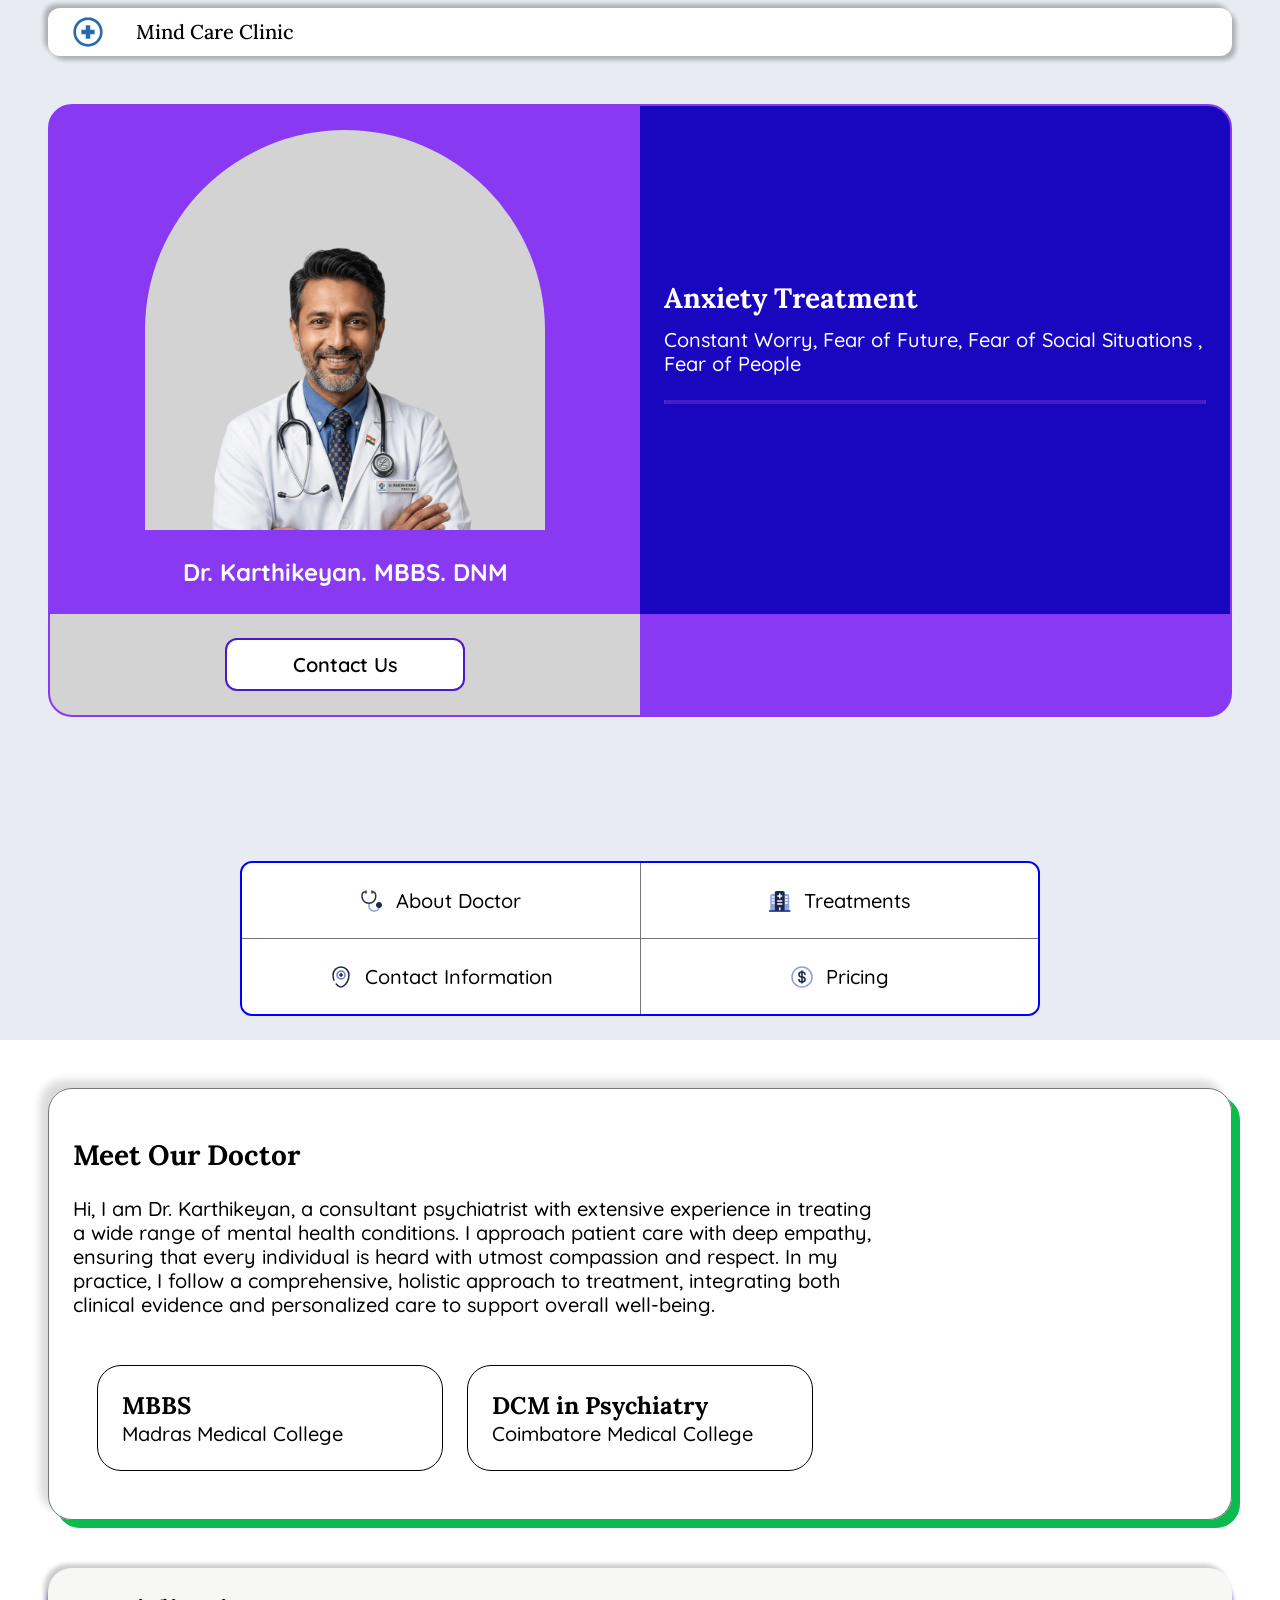
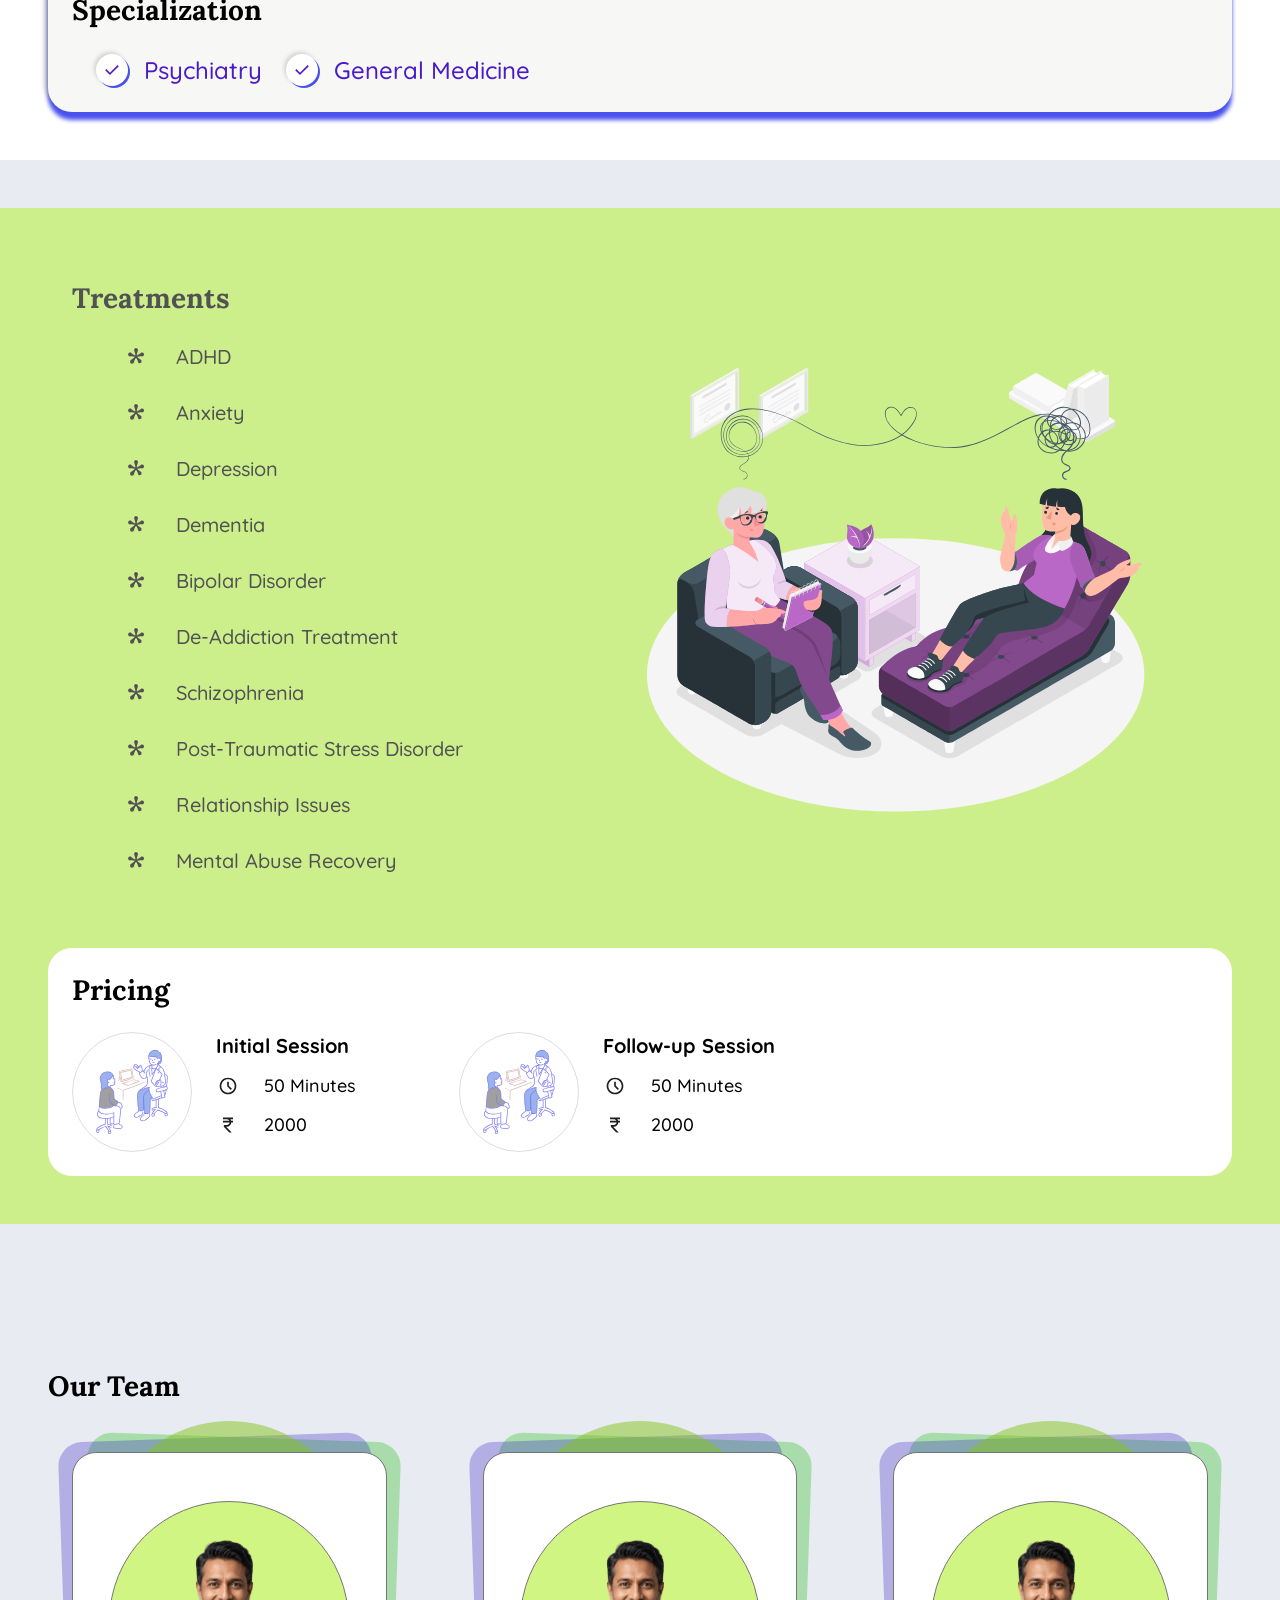
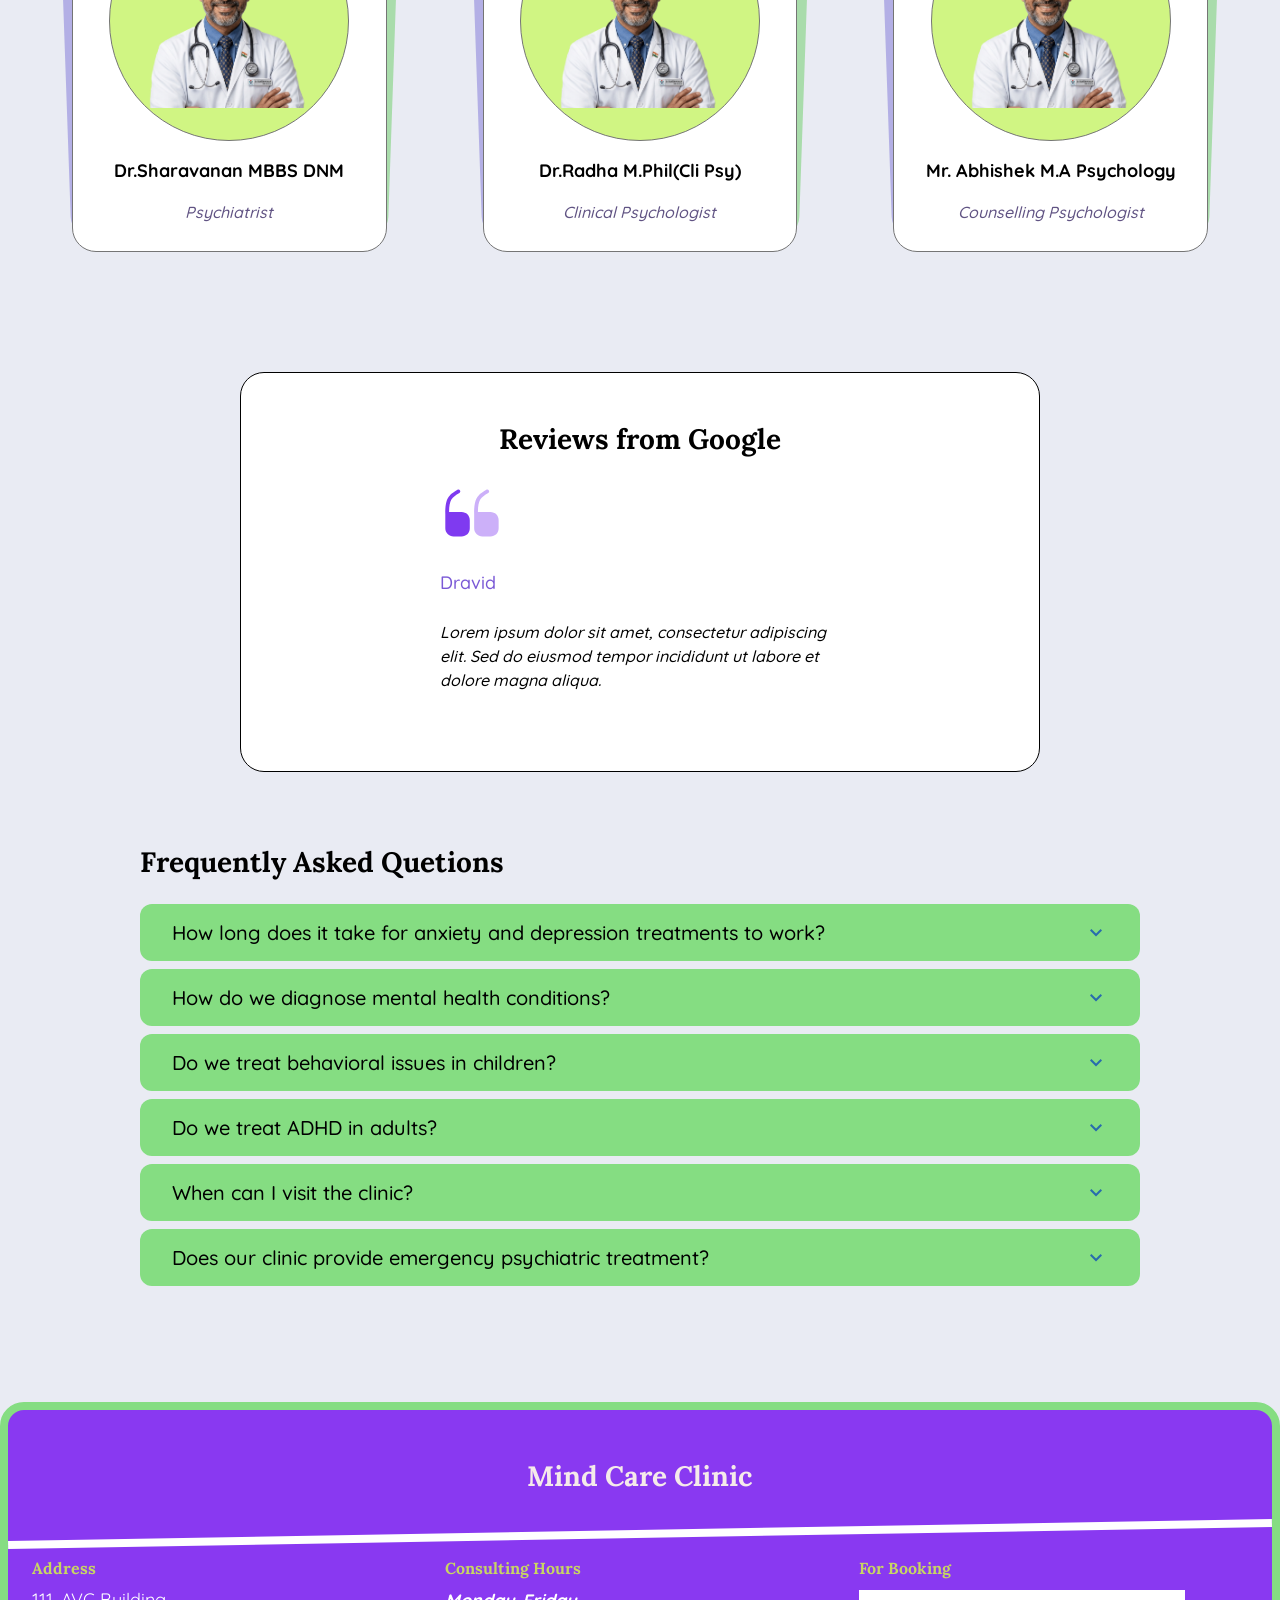
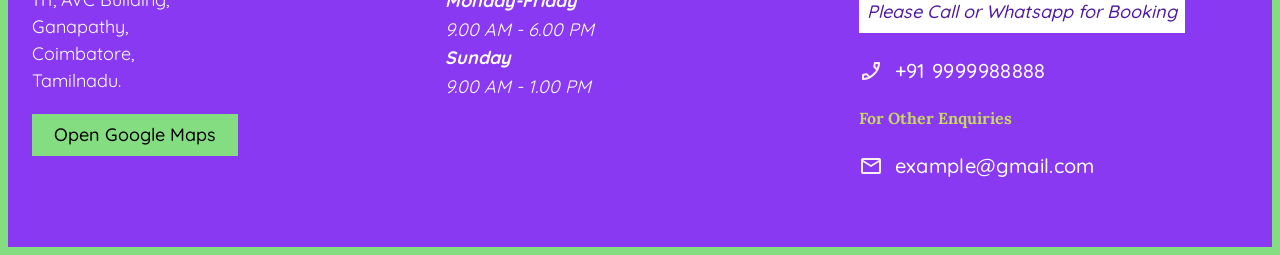
<file: index.html>
<html>

<head>

  <meta name="viewport" content="width=device-width, initial-scale=1.0">
  
  <meta charset="UTF-8">


  <link rel="icon" type="image/svg" href="assets/images/dprofile_icons/medical-circle.svg">

  <title> Mind Care Clinic | Anxiety Treatment | Depression Treatment |  OCD Treatment | Post-Traumatic Stress Disorder Treatment | Dementia Treatment |  Bipolar Discorder Treatment | ADHD Treatment </title>

    <meta name ="description" content="" />
    

    





  <link rel="preconnect" href="https://fonts.googleapis.com">
<link rel="preconnect" href="https://fonts.gstatic.com" crossorigin>
<link href="https://fonts.googleapis.com/css2?family=Anek+Tamil:wdth,wght@75,100..800&&family=Playfair+Display+SC:ital,wght@0,400;0,700;0,900;1,400;1,700;1,900&family=Playfair+Display:ital,wght@0,400..900;1,400..900&display=swap" rel="stylesheet">
<link href="https://fonts.googleapis.com/css2?family=Montserrat:ital,wght@0,100..900;1,100..900&display=swap" rel="stylesheet">
<!-- <link href="https://fonts.googleapis.com/css2?family=Quicksand:wght@300..700&display=swap" rel="stylesheet"> -->

<link href="https://fonts.googleapis.com/css2?family=Lora:ital,wght@0,400..700;1,400..700&family=Quicksand:wght@300..700&display=swap" rel="stylesheet">

   <link rel="stylesheet" href="assets/css/colors.css" />

   <link rel="stylesheet" href="assets/css/decorations.css" />


   <link rel="stylesheet" href="assets/css/layout.css" />
   <link rel="stylesheet" href="assets/css/ctagrid.css" />

   <link rel="stylesheet" href="assets/css/finalcta.css" />
   <link rel="stylesheet" href="assets/css/oservices.css" />
   <link rel="stylesheet" href="assets/css/businessservices.css" />

   <link rel="stylesheet" href="assets/css/typography.css" />
   <link rel="stylesheet" href="assets/css/buttons.css"/>
      <link rel="stylesheet" href="assets/css/spacing.css"/>
      <link rel="stylesheet" href="assets/css/servicesgrid.css"/>

            <link rel="stylesheet" href="assets/css/companygrid.css"/>
            <link rel="stylesheet" href="assets/css/highlightsgrid.css"/>


   <link rel="stylesheet" href="assets/css/normalize.css"/>
   <link rel="stylesheet" href="assets/css/transitions.css"/>
   <link rel="stylesheet" href="assets/css/navdprofile.css"/>




   <link rel="stylesheet" href="assets/css/webservices.css"/>
   <link rel="stylesheet" href="assets/css/aboutus.css"/>

      <link rel="stylesheet" href="assets/css/aboutuscircle.css"/>

   <link rel="stylesheet" href="assets/css/footerwebservices.css"/>

      <link rel="stylesheet" href="assets/css/contactpage.css"/>


   <link rel="stylesheet" href="assets/css/splider/glide.core.min.css"/>

   <link rel="stylesheet" href="assets/css/splider/glide.theme.min.css"/>

      <link rel="stylesheet" href="assets/css/doctorprofile.css"/>



</head>
<body>

   

    <header>
      <div class="section-container">



         <nav class="dprofile-navbar ">

            <a class="dprofile-logo-icon"> <img src="assets/images/dprofile_icons/medical-circle.svg" style="width: 32px;height:32px"/>  </a>

            <a class="dprofile-logo-title" href="index.html" > Mind Care Clinic</a>

            <div class="dprofile-spacer"> </div>


             <div class="mobile-hamburger-button">
           <!-- <span class="materials-icon-outlined"> menu </span> -->

           <div class="mobile-menu-icon">
           <span class="mobile-menu-line-1 mobile-menu-lines"> </span>
           <span class="mobile-menu-line-2 mobile-menu-lines"> </span>
           <span class="mobile-menu-line-3 mobile-menu-lines"> </span>
           </div>

       </div>

         <div class="mobile-menu-wrapper">
        <ul class="mobile-menu-list"> 
            <li class="mobile-menu-list-item"> <a class="mobile-menu-link mobile-link-button" href="#about-part"> About Doctor </a>  </li>
            <li class="mobile-menu-list-item"><a class="mobile-menu-link mobile-link-button" href="#treatment-part"> Treatments </a></li>
            <li class="mobile-menu-list-item"><a class="mobile-menu-link mobile-link-button" href="#contact-part"> Contact Information </a> </li>
          

            <li class="mobile-menu-list-item"><a class="mobile-menu-link mobile-link-button" href="#pricing-part"> Pricing </a></li>




        </ul>
     </div>




            
             
         </nav>
        </div>

         
    </header>
     

     

    <section class="dprofile-hero-section">

         <div class="section-container">

              <div class="dprofile-hero-card ">
                        <div class="dprofile-hero-card-grid">

                              <div class="dprofile-hero-card-grid-column">
                                <div class="dprofile-hero-left-side-flex-box">

                                <div>


                                  <div class="dprofile-hero-image-wrapper">
                                       <img src="assets/images/doctor_profile.png" />
                                  </div>

                                  <div class="dprofile-hero-image-caption mtop-24">
                                      Dr. Karthikeyan. MBBS. DNM
                                  </div>

                                 </div>


                                 </div>

                                 
                              </div>

                              <div class="dprofile-hero-card-grid-column dprofile-hero-card-grid-column-split-2">

                            <main class="glide_wrapper">

                               <div class="glide" id="glide-hero">
                                 <div class="glide__track" data-glide-el="track">
                                   <ul class="glide__slides">
                                     <li class="glide__slide">
        
                                        <div class="">

                                        <div class="dprofile-hero-title-text">
                                           
                                             <h3> Anxiety Treatment</h3>
                                             
                                             <p class="mtop-12" > Constant Worry, Fear of Future, Fear of Social Situations , Fear of People

                                             </p>
                                        </div>

                                        <div class="dprofile-progress-bar">

                                          </div>

                                        

                                        </div>

                                        



                                     </li>
                                     <li class="glide__slide">
                                                     
                                        
                                        <div>

                                       <div class="dprofile-hero-title-text">
                                          
                                           <h3 > Depression Treatment </h3>

                                           <p class="mtop-12" > Treatment for Persistent Low Mood, Self Harming Behaviour, Self Blaming Behaviour, Rumination, Feeling Worthless</p>
                                            
                                            

                                        </div>
                                        <div class="dprofile-progress-bar">

                                          </div>

                                        </div>

                                     </li>
                                     <li class="glide__slide">
                                       <div>

                                         <div class="dprofile-hero-title-text">
                                             <h3> ADHD Treatment</h3>

                                             <p class="mtop-12" > Child ADHD , Adult Adhd, Lack of Focus in Work and in School, Memory Issues</p>
                                            
                                        </div>
                                        <div class="dprofile-progress-bar">

                                          </div>
                                        </div>

                                     </li>
                                     <li class="glide__slide">

                                        <div>


                                         <div class="dprofile-hero-title-text">

                                            <h3> Neuro Developmental Disorder Diagnosis</h3>

                                             <p class="mtop-12" >  ADHD Diagnosis, Autism Diagnosis, Dyslexia Diagnosis and Learning Disorder Diagnosis.  </p>
                                             
          
                                            
                                        </div>
                                        <div class="dprofile-progress-bar">

                                          </div>

                                        </div>


                                     </li>
                                     <li class="glide__slide">
                                        <div>

                                         <div class="dprofile-hero-title-text">
                                             
                                            <h3> Relationship Issues</h3>

                                             <p class="mtop-12" > Toxic Relationship Recovery, Narcisstic Abuse Recovery, Low Self Worth in Relationship  </p>
                                                                                        
                                        </div>
                                        <div class="dprofile-progress-bar">

                                          </div>

                                        </div>

                                     </li>

                                     <li class="glide__slide">
                                        <div>

                                         <div class="dprofile-hero-title-text">
                                             
                                            <h3> Bipolar Disorder</h3>

                                             <p class="mtop-12" > Treatment for Bipolar Disorder, Maniac Episodes  </p>
                                                                                        
                                        </div>
                                        <div class="dprofile-progress-bar">

                                          </div>

                                        </div>

                                     </li>
                                     
                                   </ul>
                                    
                                 </div>
                               </div>

                     

                            </main>



                                         


                 

                                 
                              </div>

                              <div class="dprofile-hero-card-grid-column  dprofile-hero-card-grid-column-bottom-left">

                                   <a class="dprofile-hero-contact-us-button-wrap" href="#contact-part">
                                       Contact Us
                                   </a>

                             </div>
                             <div class="dprofile-hero-card-grid-column dprofile-hero-card-grid-column-bottom-right">

                             </div>


                        </div>

                       
                  
              </div>
         </div>

         
    </section>


    <section>
          <div class="section-container">

                <div class="dprofile-menu-grid-wrapper ">

                      <div class="dprofile-menu-grid ">
                              <div class="dprofile-menu-grid-column">
                                <a class="menu-grid-link" href="#about-part" > <img src="assets/images/dprofile_icons/stetho.svg" style ="width: 24px;height:24px"/>  About Doctor
                                 </a>
                              </div>
                              <div class="dprofile-menu-grid-column">
                               <a class="menu-grid-link" href="#treatment-part" >  <img src="assets/images/dprofile_icons/hospital.svg" style ="width: 24px;height:24px"/>  

                                Treatments</a>
                              </div>
                              <div class="dprofile-menu-grid-column">
                               <a class="menu-grid-link" href="#contact-part" > 
                                   <img src="assets/images/dprofile_icons/location.svg" style ="width: 24px;height:24px"/>  

                                 Contact Information
                                 </a>
                              </div>
                              <div class="dprofile-menu-grid-column">
                               <a class="menu-grid-link"  href="#pricing-part" > 

                            <img src="assets/images/dprofile_icons/pricing.svg" style ="width: 24px;height:24px"/>  

                                 Pricing
                                </a>

                              </div>
                      </div>
                </div>
          </div>
    </section>


    <section class="dprofile-about-section" id="about-part">

        
         <div class="section-container">

           <main class="dprofile-about-inner-section">

            

             <div class="dprofile-about-wrapper">



              <h3 class="mtop-24">     Meet Our Doctor </h3>
            
              <p class="mtop-24"> Hi, I am Dr. Karthikeyan, a consultant psychiatrist with extensive experience in treating a wide range of mental health conditions. I approach patient care with deep empathy, ensuring that every individual is heard with utmost compassion and respect. In my practice, I follow a comprehensive, holistic approach to treatment, integrating both clinical evidence and personalized care to support overall well-being.
                
              </p>
            
            </div>


            <div>
                 <div class="dprofile-about-qualification-grid mtop-24">
                          <div class="dprofile-about-qualification-grid-column">
                             <h4> MBBS</h4>
                             <p> Madras Medical College</p>
                          </div>
                          <div class="dprofile-about-qualification-grid-column">
                             <h4> DCM in Psychiatry</h4>
                             <p> Coimbatore Medical College</p>
                          </div>
                 </div>
            </div>
        </main>

         <main class="mtop-48">
             <div class="dprofile-speciality-card">
                   
                  <h3> Specialization</h3>

                  <div class="dprofile-speciality-card-chip-wrapper mtop-24">

                      <div class="dprofile-speciality-card-chip">

                          <div class="dprofile-speciality-card-chip-icon-wrap">
                              <img src="assets/images/dprofile_icons/check_color.svg"/> 
                           </div>

                           <div class="dprofile-speciality-card-chip-text">
                             Psychiatry
                           </div>
                         
                      </div>

                      <div class="dprofile-speciality-card-chip">

                          <div class="dprofile-speciality-card-chip-icon-wrap">
                              <img src="assets/images/dprofile_icons/check_color.svg"/> 
                           </div>

                           <div class="dprofile-speciality-card-chip-text">
                             General Medicine
                           </div>
                         
                      </div>
                      
                  </div>
                 
              </div>
         </main>


         </div>
    </section>


    <section class="dprofile-speciality-section">
         <div class="section-container">
              
         </div>
    </section>


    <section class="dprofile-treatment-section" id="treatment-part">
          
        <div class="section-container">


             <div class="dprofile-treatment-section-card">

                     <h3 class="dprofile-treatment-section-card-title"> Treatments</h3>

                     <main class="dprofile-treatment-flex-box">

                     <div class="dprofile-treatment-list">


                         <div class="dprofile-treatment-list-item"> 

                             <div class="dprofile-treatment-list-item-icon-wrap">
                                  <img src="assets/images/dprofile_icons/asterisk-1.svg" />

                             </div>

                             <div>
                                 ADHD
                             </div>
                         </div>

                         
                         <div class="dprofile-treatment-list-item"> 

                             <div class="dprofile-treatment-list-item-icon-wrap">
                                  <img src="assets/images/dprofile_icons/asterisk-1.svg" />

                             </div>

                             <div>
                                 Anxiety
                             </div>
                         </div>
                         
                         <div class="dprofile-treatment-list-item"> 

                             <div class="dprofile-treatment-list-item-icon-wrap">
                                  <img src="assets/images/dprofile_icons/asterisk-1.svg" />

                             </div>

                             <div>
                                 Depression
                             </div>
                         </div>
                         
                         <div class="dprofile-treatment-list-item"> 

                             <div class="dprofile-treatment-list-item-icon-wrap">
                                  <img src="assets/images/dprofile_icons/asterisk-1.svg" />

                             </div>

                             <div>
                                 Dementia
                             </div>
                         </div>
                          <div class="dprofile-treatment-list-item"> 

                             <div class="dprofile-treatment-list-item-icon-wrap">
                                  <img src="assets/images/dprofile_icons/asterisk-1.svg" />

                             </div>

                             <div>
                                 Bipolar Disorder
                             </div>
                         </div>

                          <div class="dprofile-treatment-list-item"> 

                             <div class="dprofile-treatment-list-item-icon-wrap">
                                  <img src="assets/images/dprofile_icons/asterisk-1.svg" />

                             </div>

                             <div>
                                 De-Addiction Treatment
                             </div>
                         </div>
                          <div class="dprofile-treatment-list-item"> 

                             <div class="dprofile-treatment-list-item-icon-wrap">
                                  <img src="assets/images/dprofile_icons/asterisk-1.svg" />

                             </div>

                             <div>
                                 Schizophrenia
                             </div>
                         </div>

                         <div class="dprofile-treatment-list-item"> 

                             <div class="dprofile-treatment-list-item-icon-wrap">
                                  <img src="assets/images/dprofile_icons/asterisk-1.svg" />

                             </div>

                             <div>
                                 Post-Traumatic Stress Disorder
                             </div>
                         </div>

                         <div class="dprofile-treatment-list-item"> 

                             <div class="dprofile-treatment-list-item-icon-wrap">
                                  <img src="assets/images/dprofile_icons/asterisk-1.svg" />

                             </div>

                             <div>
                                 Relationship Issues
                             </div>
                         </div>
                         <div class="dprofile-treatment-list-item"> 

                             <div class="dprofile-treatment-list-item-icon-wrap">
                                  <img src="assets/images/dprofile_icons/asterisk-1.svg" />

                             </div>

                             <div>
                                 Mental Abuse Recovery
                             </div>
                         </div>

                         
                     </div>


                      <div class="dprofile-treatment-image-container">

                          <div class="dprofile-treatment-image-wrapper"> <img src="assets/images/dprofile_icons/psychologist.svg" />  </div>

                      </div>

                      </main>


             </div>


             <main class="mtop-48" id="pricing-part">
                   <div class="dprofile-pricing-card">

                       <h3>                        Pricing</h3>

                       
                       <div class="dprofile-pricing-grid">

                       <div class="dprofile-pricing-card-flex-box mtop-48">
                            <div class="dprofile-pricing-card-flex-box-icon-wrap">
                             <img src="assets/images/dprofile_icons/meeting-color.svg"/> 
 
                            </div>

                            <div>
                                  <div class="dprofile-pricing-card-item-title"> Initial Session </div>

                                  <div class="dprofile-pricing-card-item-flex-box mtop-12">

                                     <div class="dprofile-pricing-card-item-flex-box-icon-wrap">
                                              <img src="assets/images/dprofile_icons/time.svg"/> 

                                           
                                     </div>

                                      <div class="dprofile-pricing-card-item-flex-box-text">
                                                 50 Minutes
                                      </div>
                                    

                                     
                                  </div>
                                  <div class="dprofile-pricing-card-item-flex-box mtop-12">

                                     <div class="dprofile-pricing-card-item-flex-box-icon-wrap">
                                              <img src="assets/images/dprofile_icons/rupee.svg"/> 

                                           
                                     </div>

                                      <div class="dprofile-pricing-card-item-flex-box-text">
                                                 2000
                                      </div>
                                    

                                     
                                  </div>
                            </div>

                             
                       </div>

                       <div class="dprofile-pricing-card-flex-box mtop-48">
                            <div class="dprofile-pricing-card-flex-box-icon-wrap">
                                                              <img src="assets/images/dprofile_icons/meeting-color.svg"/> 

                            </div>

                            <div>
                                  <div class="dprofile-pricing-card-item-title"> Follow-up Session </div>

                                  <div class="dprofile-pricing-card-item-flex-box mtop-12">

                                     <div class="dprofile-pricing-card-item-flex-box-icon-wrap">
                                              <img src="assets/images/dprofile_icons/time.svg"/> 

                                           
                                     </div>

                                      <div class="dprofile-pricing-card-item-flex-box-text">
                                                 50 Minutes
                                      </div>
                                    

                                     
                                  </div>
                                  <div class="dprofile-pricing-card-item-flex-box mtop-12">

                                     <div class="dprofile-pricing-card-item-flex-box-icon-wrap">
                                              <img src="assets/images/dprofile_icons/rupee.svg"/> 

                                           
                                     </div>

                                      <div class="dprofile-pricing-card-item-flex-box-text">
                                                 2000
                                      </div>
                                    

                                     
                                  </div>
                            </div>

                             
                       </div>
                   
                        </div>

                  
               </div>
             </main>

             
        </div>
         
    </section>


    <section class="dprofile-pricing-card-section">

          <div class="section-container">
               
          </div>

    </section>


    <section class="dprofile-team-info-section">

         <div class="section-container">


                  <div class="dprofile-team-info-wrapper ">

                                      <h3> Our Team</h3>


                        <div class="dprofile-team-info-grid mtop-24">

                             <div class="dprofile-team-info-grid-column">

                                <div class="dprofile-team-card">


                                   <aside class="dprofile-team-card-decoration-1">
                                     
                                   </aside>
                                   <aside class="dprofile-team-card-decoration-2">
                                     
                                   </aside>
                                   <aside class="dprofile-team-card-decoration-3">
                                     
                                   </aside>

                                    <div class="dprofile-team-card-avatar-wrapper">

                                         <div class="dprofile-team-card-avatar">

                                             <img src="assets/images/doctor_profile.png" /> 
                                             
                                         </div>

                                         <div class="dprofile-team-card-name">
                                              Dr.Sharavanan MBBS DNM
                                         </div>
                                          <div class="dprofile-team-card-specilization">
                                              Psychiatrist
                                         </div>


                                         
                                     </div>

                                    
                                </div>


                             </div>
                             <div class="dprofile-team-info-grid-column">

                                 <div class="dprofile-team-card">


                                   <aside class="dprofile-team-card-decoration-1">
                                     
                                   </aside>
                                   <aside class="dprofile-team-card-decoration-2">
                                     
                                   </aside>
                                   <aside class="dprofile-team-card-decoration-3">
                                     
                                   </aside>

                                     <div class="dprofile-team-card-avatar-wrapper">

                                         <div class="dprofile-team-card-avatar">

                                             <img src="assets/images/doctor_profile.png" /> 
                                             
                                         </div>

                                         <div class="dprofile-team-card-name">
                                              Dr.Radha M.Phil(Cli Psy)
                                         </div>
                                          <div class="dprofile-team-card-specilization">
                                              Clinical Psychologist
                                         </div>


                                         
                                     </div>
                                </div>
                                
                             </div>
                             <div class="dprofile-team-info-grid-column">

                                 <div class="dprofile-team-card">


                                   <aside class="dprofile-team-card-decoration-1">
                                     
                                   </aside>
                                   <aside class="dprofile-team-card-decoration-2">
                                     
                                   </aside>
                                   <aside class="dprofile-team-card-decoration-3">
                                     
                                   </aside>

                                    <div class="dprofile-team-card-avatar-wrapper">

                                         <div class="dprofile-team-card-avatar">

                                             <img src="assets/images/doctor_profile.png" /> 
                                             
                                         </div>

                                         <div class="dprofile-team-card-name">
                                              Mr. Abhishek M.A Psychology
                                         </div>
                                          <div class="dprofile-team-card-specilization">
                                              Counselling Psychologist
                                         </div>


                                         
                                     </div>

                                     
                                </div>
                                
                             </div>

                                  
                        </div>
                               
                             
                  </div>
             
         </div>
    </section>

    <section class="dprofile-google-review-section">

                  <div class="section-container">

                     
                          <main class="dprofile-google-review-container">

                            <div class="dprofile-google-review-card">



                             <h3 class="dprofile-google-review-card-title mtop-24" > Reviews from Google</h3>

                             <div class="glide" id="glide-review">
                                 <div class="glide__track" data-glide-el="track">
                                   <ul class="glide__slides">
                                     <li class="glide__slide">
        
                                        <div class="dprofile-google-review-contents">

                                  
                                  <div class="mtop-24 dprofile-google-review-contents-icon"> 

                                         <img src="assets/images/dprofile_icons/quote-up.svg" />

                                  </div>

                                  <div class="dprofile-google-review-contents-user mtop-24">

                                    Dravid
                                    
                                 </div>
                                <div class=" dprofile-google-review-contents-info mtop-24">

                                    Lorem ipsum dolor sit amet, consectetur adipiscing elit. Sed do eiusmod tempor incididunt ut labore et dolore magna aliqua.
                                </div>

                                



                                  
                             </div>

                                        


                                     </li>
                                     <li class="glide__slide">
             
                                       <div class="dprofile-google-review-contents">

                                  
                                  <div class="mtop-24 dprofile-google-review-contents-icon"> 

                                         <img src="assets/images/dprofile_icons/quote-up.svg" />

                                  </div>

                                  <div class="dprofile-google-review-contents-user mtop-24">

                                    Rahul
                                    
                                 </div>
                                <div class=" dprofile-google-review-contents-info mtop-24">

                                   Lorem ipsum dolor sit amet, consectetur adipiscing elit. Sed do eiusmod tempor incididunt ut labore et dolore magna aliqua.
                                </div>

                                



                                  
                             </div>

                                     </li>
                                    
                                     <li class="glide__slide">

                                          <div class="dprofile-google-review-contents">

                                  
                                  <div class="mtop-24 dprofile-google-review-contents-icon"> 

                                         <img src="assets/images/dprofile_icons/quote-up.svg" />

                                  </div>

                                  <div class="dprofile-google-review-contents-user mtop-24">

                                    Siva
                                    
                                 </div>
                                <div class=" dprofile-google-review-contents-info mtop-24">

                               Lorem ipsum dolor sit amet, consectetur adipiscing elit. Sed do eiusmod tempor incididunt ut labore et dolore magna aliqua.
                                </div>

                                



                                  
                             </div>

                                     </li>
                                     <li class="glide__slide">

                                         <div class="dprofile-google-review-contents">

                                  
                                  <div class="mtop-24 dprofile-google-review-contents-icon"> 

                                         <img src="assets/images/dprofile_icons/quote-up.svg" />

                                  </div>

                                  <div class="dprofile-google-review-contents-user mtop-24">

                                    Ramesh
                                    
                                 </div>
                                <div class=" dprofile-google-review-contents-info mtop-24">

                               Lorem ipsum dolor sit amet, consectetur adipiscing elit. Sed do eiusmod tempor incididunt ut labore et dolore magna aliqua.
                                </div>

                                



                                  
                             </div>

                                     </li>
                                     
                                   </ul>
                                    
                                 </div>
                               </div>


                             

                            
                            </div>



                              

                             
                          </main>



                </div> 

         
    </section>


    <section class="dprofile-faqs-section">

         <div class="section-container">
                <div class="dprofile-faqs-container">

                    <h3> Frequently Asked Quetions</h3>

                     <ul class="dprofile-faqs-wrapper mtop-24">



                          <li class="dprofile-faqs-item"> 
                              <div class="dprofile-faqs-item-title">

                               <span class="">

                                     How long does it take for anxiety and depression treatments to work?
                                   </span>

                                   <span class="dprofile-faqs-title-icon">
                                      <img src="assets/images/dprofile_icons/chevron-down-blue.svg" /> 
                                   </span>                                
                               </div>

                               <div class="dprofile-faqs-item-content">

                                      There is no single timeline because everyone's body and mind respond differently. However, most treatments-like therapy, medication, or a combination of both-typically take 4 to 8 weeks to show noticeable, steady improvements. Some people may feel slight shifts earlier, while others need a bit more time to find the right treatment fit.
                               </div>
                             
                          </li>
                           <li class="dprofile-faqs-item"> 
                              <div class="dprofile-faqs-item-title">

                                   <span class="">

                                        How do we diagnose mental health conditions?
                                   </span>

                                   <span class="dprofile-faqs-title-icon">
                                      <img src="assets/images/dprofile_icons/chevron-down-blue.svg" /> 
                                   </span>
                                
                               </div>

                               <div class="dprofile-faqs-item-content">

                                       Our clinical psychologists and psychiatrists conduct thorough, compassionate clinical interviews with each patient. We utilize validated diagnostic tools and carefully observe clinical symptoms to ensure an accurate diagnosis before creating a treatment plan.

                               </div>
                             
                          </li>
                           <li class="dprofile-faqs-item"> 
                              <div class="dprofile-faqs-item-title">

                                    <span class="">

                                      Do we treat behavioral issues in children?
                                   </span>

                                   <span class="dprofile-faqs-title-icon">
                                      <img src="assets/images/dprofile_icons/chevron-down-blue.svg" /> 
                                   </span>
                                
                               </div>

                               <div class="dprofile-faqs-item-content">

                                      Yes, we provide comprehensive treatment for a wide range of childhood behavioral and developmental challenges. Our services address difficulties such as lack of focus at school, academic struggles, communication barriers, learning difficulties, and behavioral concerns like gaming addiction. 

                               </div>
                             
                          </li>

                          <li class="dprofile-faqs-item"> 
                              <div class="dprofile-faqs-item-title">

                                    <span class="">

                                Do we treat ADHD in adults?
                                   </span>

                                   <span class="dprofile-faqs-title-icon">
                                      <img src="assets/images/dprofile_icons/chevron-down-blue.svg" /> 
                                   </span>
                                
                               </div>

                               <div class="dprofile-faqs-item-content">

                                      Yes, we provide specialized diagnosis and treatment for adult ADHD using clinically validated assessments. Research indicates that roughly 2% of the global population has ADHD, which translates to over 20 million (2 crore) individuals in India alone. Due to a historical lack of mental health awareness, many adults live with undiagnosed ADHD, constantly struggling to manage their symptoms. To cope, they often "mask" their difficulties, hiding severe focus and executive functioning issues. This hidden struggle frequently leads to underperformance at work, leaving individuals vulnerable to unfair criticism for a condition that can be effectively treated.

                               </div>
                             
                          </li>

                          <li class="dprofile-faqs-item"> 
                              <div class="dprofile-faqs-item-title">

                                    <span class="">

                                         When can I visit the clinic?
                                   </span>

                                   <span class="dprofile-faqs-title-icon">
                                      <img src="assets/images/dprofile_icons/chevron-down-blue.svg" /> 
                                   </span>
                                
                               </div>

                               <div class="dprofile-faqs-item-content">

                                      Visits to our clinic are strictly by prior appointment. Psychiatric evaluations and psychological sessions require detailed clinical interviews and careful observation, lasting anywhere from 20 minutes to an hour per individual. To ensure every patient receives this high level of dedicated, unhurried care, our psychiatrists and clinical psychologists see a limited number of individuals each day. Please contact our administration team to schedule your appointment before visiting.

                               </div>
                             
                          </li>
                          <li class="dprofile-faqs-item"> 
                              <div class="dprofile-faqs-item-title">

                                    <span class="">

                                    Does our clinic provide emergency psychiatric treatment?
                                   </span>

                                   <span class="dprofile-faqs-title-icon">
                                      <img src="assets/images/dprofile_icons/chevron-down-blue.svg" /> 
                                   </span>
                                
                               </div>

                               <div class="dprofile-faqs-item-content">

                                       No, our clinic does not provide emergency psychiatric services. We operate strictly as an outpatient consultation service by appointment. If you or a loved one are experiencing a mental health crisis or a life-threatening emergency, please visit the nearest hospital emergency room or contact a national crisis helpline immediately.
                               </div>
                             
                          </li>
                              
                     </ul>
                     
                </div>
         </div>
    </section>

    <footer class="dprofile-footer">
           
        <div>
             <div class="dprofile-footer-grid-wrapper">

                  <h3 class="dprofile-footer-title "> Mind Care Clinic</h3>

                  <div class="dprofile-footer-top-decoration">

                  </div>
                   <div class="dprofile-footer-grid mtop-24" id="contact-part">
                          
                             <div class="dprofile-footer-grid-column">

                                  <h5 class="dprofile-footer-grid-column-title">Address</h5>

                                  <ul class="dprofile-location-info">
                                     <li> 111, AVC Building,</li>
                                     <li> Ganapathy,</li>

                                     <li>Coimbatore,</li>
                                     <li>Tamilnadu.</li>

                                  </ul>

                                  <a class="dprofile-google-map-button" href="https://maps.app.goo.gl/JzPtAh3KSQ5ssAon8" target="_blank" >
                                     <button>  Open Google Maps </button>
                                  </a>
                                 
                             </div>
                             <div class="dprofile-footer-grid-column">

                                <h5 class="dprofile-footer-grid-column-title">Consulting Hours</h5>

                                  <ul class="dprofile-location-info">
                                     <li> 
                                    <div class="dprofile-consulting-days"> Monday-Friday </div>

                                    <div class="dprofile-consulting-hours"> 9.00 AM - 6.00 PM</div>
                                     </li>
                                     <li> 

                                         <div class="dprofile-consulting-days"> Sunday </div>

                                    <div class="dprofile-consulting-hours"> 9.00 AM - 1.00 PM</div>
                                        
                                    </li>

                                  </ul>

                                 
                             </div>
                             <div class="dprofile-footer-grid-column">
                                <h5 class="dprofile-footer-grid-column-title">For Booking</h5>
                                <p class="dprofile-contact-notes mtop-12"> Please Call or Whatsapp for Booking </p>

                                <ul class="dprofile-location-info">
                                    <li class="footer-contact-info-list  mtop-24"> 

                                             <span style="width: 24px;height: 24px;"> <img src="assets/images/icons/footerphoneicon.svg" /> </span> <span> +91 9999988888 </span>

                                      </li>
                                   
                                </ul>


                                 <h5 class="dprofile-footer-grid-column-title mtop-24">For Other Enquiries</h5>

                                  <ul class="dprofile-location-info">
                                   
                                    <li class="footer-contact-info-list mtop-24"> 

                                           <span style="width: 24px;height: 24px;"> <img src="assets/images/icons/footercontacticon.svg" /> </span> <span> example@gmail.com </span>

                                       </li>
                                </ul>


                             </div>
                   </div>
             </div>
        </div>


    </footer>


     


     

     

    







            
   
     







</body>


<!-- <script src="assets/js/d3.v7.min.js"> </script>
<script src="assets/js/flubber.min.js"> </script>


<script src="assets/js/anime.js"> </script> -->

<!-- <script src="assets/js/connector.js"> </script> -->


<script src="assets/js/scrolling.js"> </script>


<script src="assets/js/nav.js"> </script>

<script src="assets/js/scroll-slider.js"> </script>


<script src="assets/js/splide/glide.min.js"></script>


<script src="assets/js/index.js"> </script>
<script src="assets/js/dprofile.js"> </script>


<script>
 document.addEventListener( 'DOMContentLoaded', function() {
   
    var glide =  new Glide('#glide-hero',{ autoplay: 4000 } ).mount({
        
 });

      console.log("glide is mounted");


      glide.on('move.after', function() {


        let progressbar = document.querySelectorAll('.dprofile-progress-bar');

        progressbar.forEach( (bar) => {

        //      bar.classList.remove('activateanimation');

        // setTimeout(() => {
        // bar.classList.add('activateanimation');

        // },200);
        // console.log("move after event");

        });
       





   

});



 var glidereview =  new Glide('#glide-review',{ autoplay: 4000 } ).mount({
        
 });

      console.log("glide is mounted");


      glidereview.on('move.after', function() {


       




   

});





  } );

</script>


</html>
</file>
<file: assets/css/colors.css>
.primary-bg
{

    background-color:#B7601E;
    background-color:#fa0905;


}
.primary-font
{

    color:#0C0840; 




}

.secondary-bg
{
    background-color: #05fa52;
}
.secondary-font
{
    color: #05fa52;
}

.secondary-gray-font
{
    color:#555555;
    
}

.bgcolor-3
{
    background-color: #fa05ec;
}

.bgcolor-4
{
    background-color: #05fadd;
}
.bgcolor-4
{
    background-color: #e705fa;
}
.secondary-font
{
    color: #05fa52;
}

.dark-primary-bg
{
    background-color: #01000e;
}

.dark-secondary-bg
{
    background-color: #08080c;
}
.dark-secondary-font
{
   color: #08080c;
}



.primary-shade-1-bg
{
    background-color:#1c139d;

}
.primary-shade-1-font
{
    color:#1c139d;

}
.primary-shade-2-bg
{
   background-color:#2217bf ;
}
.primary-shade-2-font
{
   color:#2217bf ;
}
.primary-shade-3-bg
{
   background-color:#281be1 ;
}
.primary-shade-3-font
{
   color:#281be1 ;
}
.light-primary-bg
{
    background-color: #fff;
}
.light-primary-font
{
    color: #fff;
}

.light-secondary-font
{
    color:#eae2b8;
}

.light-secondary-bg
{
    background-color:#bfab77;
}

.primary-grey-font
{
    color: #5b5b61;
}

.secondary-grey-font
{
    color: #ababac;
}

.accent-bg
{
    background-color: #F0BD17;
        background-color: #403708;

}
.accent-font
{
    color:#F0BD17;
        color:#403708;

}

.grey-border
{
    border: 1px solid #808080;
}

.brick-border
{
    border:1px solid #E05E3D;
    
}

.grey-divider
{
    width: 100%;
    height: 1px;
    background-color: #808080;
}
</file>
<file: assets/css/decorations.css>
.hero-background
{


background-image: url(../images/patterns/hero_bg_pattern_2.png);

  background-repeat: repeat;

  background-size: 32px 32px;

  

}

.hero-background-light
{

  background-image: url(../images/patterns/hero_bg_pattern_light.png);

  background-repeat: repeat;

  background-size: 32px 32px;

}
.hero-background-white
{

  background-image: url(../images/patterns/hero_bg_pattern_white_2.png);

  background-repeat: repeat;

  background-size: 32px 32px;

}
.hero-background-dark
{

  background-image: url(../images/patterns/hero_bg_pattern_dark.png);

  background-repeat: repeat;

  background-size: 32px 32px;

}
.hero-background-grid-light
{
  background-image: linear-gradient(to right, #e0e0e0 1px, transparent 1px),
     linear-gradient(to bottom, #e0e0e0 1px, transparent 1px);

      background-image: linear-gradient(to right, #c7c6c6 1px, transparent 1px),
     linear-gradient(to bottom, #c7c6c6 1px, transparent 1px);

     background-size: 60px 20px;

}
.hero-background-grid-accent
{
  background-image: linear-gradient(to right, #e0e0e0 1px, transparent 1px),
     linear-gradient(to bottom, #e0e0e0 1px, transparent 1px);

}

.hero-section-left-part::before
{

  content: "";
  top:0px;
  left: 0px;
  width: 48px;
  height: 36px;
  background-color: #2217bf;
  position: absolute;
  display: none;
}
.hero-section-left-part::after
{

  content: "";
  bottom:0px;
  left: 0px;
  width: 48px;
  height: 36px;
  background-color: #2217bf;
    position: absolute;
      display: none;


}

.about-section-top::after
{
  content: "";
  top:0px;
  right: 0px;
  
  width: 120px;
  height: 100%;
  background-color: #1c139d;
    position: absolute;

    display: none;

}

.about-section-bottom::after
{
  content: "";
  top:0px;
  left: 0px;
  
  width: 40px;
  height: 100%;
  background-color: #b6da16;
    position: absolute;
    display: none;

}

.about-section .title-point
{
  /* display: inline-block;
  background-color: #2217bf;
  width: 24px;
  height: 24px;
  border-radius: 50%;
  margin-right:  12px; */


}

.about-section-title
{
  /* display: inline-block;
  background-color: #fff;
  color:#2217bf;
  padding: 12px; */

}

.service-section-list-row-middle-decoration
{
  /* width: 12px;
  background-color: #2217bf;

  
  width:180px;
  height:180px;

  border-radius: 6px;
  position: relative; */
  padding: 12px;

  background-color: #fff;
  border-radius: 12px;

  display: flex;
  justify-content: center;
  align-items: center;

  flex-wrap: wrap;

  border: 2px solid #2217bf;

  box-shadow: 0px 0px 0px 0px  #2217bf;

  transition: all cubic-bezier(0.075, 0.82, 0.165, 1) 1s;


  

}

.service-section-list-row-middle-decoration.trigger-box-shadow-reveal

{

    box-shadow: 8px 8px 0px 0px  #2217bf;

}

.service-section-list-row-middle-decoration::after
{
  /* content: "";
  width: 100%;
  height: 8px;
  background-color: #96b13f;
  position: absolute;
  top:50%;
  left:0px;
  transform: translate(0,-50%); */

  
}

.decoration-ball-tax
{
  background-color: #2217bf;
  width: 80px;
  height: 80px;
  border-radius: 50%;
  top:50%;
  right:24px;
  transform: translate(0,-50%);
  position: absolute;
}

.decoration-ball-accounting
{
  background-color: #2217bf;
  width: 80px;
  height: 80px;
  border-radius: 50%;
  top:50%;
  left:24px;
  transform: translate(0,-50%);
  position: absolute;

  width: 320px;
  height: 400px;
  background-color: #fff;
  border: 1px solid #2217bf;
  box-shadow: 12px 12px 0 0 #000;
  border-radius: 6px;
}

.decoration-card-accounting
{
  /* background-color: #2217bf;
  width: 80px;
  height: 80px; */
  border-radius: 50%;
  top:50%;
  left:24px;
  transform: translate(0,-50%);
  position: absolute;

  width: 320px;
  height: 400px;

  background-color: #2217bf;
  border: 1px solid #2217bf;
  box-shadow: 0px 0px 0 0 #000 ;
  border-radius: 6px;

    padding: 12px;

    transition: box-shadow cubic-bezier(0.075, 0.82, 0.165, 1) 1s;

}

.decoration-card-accounting.trigger-box-shadow-reveal

{

  box-shadow: 12px 12px 0 0 #000 ;

}

.decoration-card-list-item
{
  font-size: 18px;
  font-weight: bold;


  padding: 8px 0px;

  border-bottom: 2px solid #b6da16;
}

.decoration-card-list-item:last-of-type
{

  border-bottom: 0px;
}


.decoration-card-tax
{
  
  border-radius: 50%;
  top:50%;
  right:24px;
  transform: translate(0,-50%);
  position: absolute;

  width: 320px;
  height: auto;
  background-color: #fff;
  border: 1px solid #2217bf;
  box-shadow: 0px 0px 0 0 #000;
  border-radius: 6px;

  padding: 12px;
   transition: box-shadow cubic-bezier(0.075, 0.82, 0.165, 1) 1s;

}

.decoration-card-tax.trigger-box-shadow-reveal

{

  box-shadow: 12px 12px 0 0 #000 ;

}

.services-section-tax
{
  position: relative;
}

.services-section-tax .section-container
{
  position: relative;
}

.services-section-tax .decoration-ball-small

{
 content: '';
  background-color: #2217bf;
  width: 48px;
  height: 48px;
  border-radius: 50%;
  top:0px;
  left:120px;
  transform: translate(0,0%);
  position: absolute;

}

.services-section-accounting
{
  position: relative;
}

.services-section-accounting .section-container
{
  position: relative;
}

.services-section-accounting .decoration-ball-small

{
 content: '';
  background-color: #2217bf;
  width: 48px;
  height: 48px;
  border-radius: 50%;
  top:0px;
  right:120px;
  transform: translate(0,0%);
  position: absolute;

}

@media (max-width:1260px)  { 


.services-section-accounting .decoration-ball-small

{
  right: 48px;
}

.services-section-tax .decoration-ball-small

{
  left: 48px;
}

}

@media (max-width:720px)  { 


  .hero-section-left-part::before
{

          top: 0px;
        left: 100%;
        width: calc(100% - 36px);
        height: 18px;
        transform: translate(-100%, 0);
 
}
.hero-section-left-part::after
{

  
  left: 0px;
  width: 48px;
  height: 18px;
 

}

  .about-section-top::after
{
  content: "";
  top:0px;
  right: 0px;
  
  width: 12px;
  height: 100%;
  background-color: #fff;
    position: absolute;

}

.about-section-bottom::after
{
  content: "";
  top:0px;
  left: 0px;
  
  width: 4px;
  height: 100%;
  background-color: #fff;
    position: absolute;

}

.decoration-ball-tax
{
  background-color: #2217bf;
  width: 48px;
  height: 48px;
  border-radius: 50%;
  top:50%;
  right:0px;
  transform: translate(50%,-50%);
  position: absolute;
}

.decoration-ball-accounting
{
  background-color: #2217bf;
  width: 48px;
  height: 48px;
  border-radius: 50%;
  top:50%;
  left:0px;
  transform: translate(-50%,-50%);
  position: absolute;
}



.service-section-list-row-middle-decoration
{
  /* width: 12px;
  background-color: #2217bf;

  height: 120px;

  border-radius: 6px;
  position: relative;

  transform: rotate(90deg);
  transform-origin: center; */
  margin-top: 120px;
  margin-bottom: 120px;

}

.services-section-accounting .decoration-ball-small

{
  display: none;
}

.services-section-tax .decoration-ball-small

{
  display: none;
}

.decoration-card-accounting
{

 position: relative;

 top:0%;
  left:24px;
  transform: translate(0, 0%);

  margin-top: 48px;
}

.decoration-card-tax
{

   position: relative;

 top:0%;
  left:24px;
  transform: translate(0, 0%);

  margin-top: 48px;

}





}
</file>
<file: assets/css/layout.css>
body
{
    padding: 24px;
    background-color: #fff;
    box-sizing: border-box;
}
.section-container
{
    padding-left: 48px;
    padding-right: 48px;


}

.hero-section
{

    min-height: 600px;

    margin-top: 120px;

    background-color: #B7601E;
    background-color: #fa0905;

    background-color: #05fadd;
    
    
}

.hero-image
{
    width: 400px;
    height: auto;

   
   
    
    
}





.hero-section-row
{
    display: flex;
    justify-content: flex-start;
     gap:0px;

}

.hero-section-left-part
{
 width: 50%;
 height: 100%;
 min-height: 100%;
 display: flex;
 justify-content: center;
 align-items: center;
 position: relative;
 padding-top: 48px;
 padding-bottom: 48px;

 
}

.hero-section-right-part
{

    width: 50%;
 min-height: 100%;
 display: flex;
 justify-content: center;
 align-items: center;

}


.hero-content-wrapper
{

    width: 480px;
    height: auto;
}

.secondary-section
{

    border-bottom: 8px red solid;

}




.secondary-section-msg-header
{
    font-size: 80px;
    line-height: 110px;
    margin-top: 24px;

    font-weight: normal;
}

.secondary-section-msg-header.highlight-msg-header
{
    color: blue;
    margin-left: 50%;
    
}

.overview-section
{
    background-color: #ddd;
    

    padding-bottom: 0px;
    padding-top: 8px;
}

.overview-section-flex-box
{
    
    display: flex;
    justify-content: flex-start;
    gap:24px;
    flex-wrap: wrap;

    padding-left: 120px;
    padding-right: 120px;
    padding-top: 48px;
    padding-bottom: 48px;

    background-color: #fff;





}

.overview-section-flex-box-item
{
    flex-grow: 1;
    flex-basis: 1;
    flex-shrink: 1;
    padding-top: 120px;
    padding-bottom: 120px;
    border-radius: 12px;
    background-color: #bfab77;

    font-size: 20px;
    line-height: 24px;
    padding-left: 12px;
    text-align: center;
    padding-right: 12px;
    font-weight: bold;
    
}

.about-section
{

    background-color: #0C0840;
    
}
.about-section-top
{
    padding-top: 120px;
    padding-left: 120px;
        padding-right: 120px;


        position: relative;

        display: flex;
        flex-wrap: wrap;


}



.about-section-top-content
{

            width: 50%;

}

.about-section-image-wrapper
{
    width: 50%;

    display: flex;
    justify-content: center;
    align-items: center;
}

.about-section-image-wrapper img

{

    width: 96%;
    height: auto;

}


.about-section-bottom
{
    padding-top: 120px;
    padding-bottom: 120px;
    padding-left: 120px;
        padding-right: 120px;
        width: 100%;
        position: relative;
  overflow: hidden;
}

.about-section-bottom-row
{
    display: flex;
    justify-content: space-between;
    flex-wrap: wrap;
    gap:120px;

    
}
.partner-firm-icon-wrapper
{
    padding: 4px;
    border: 1px dashed #fff;
    border-radius: 50%;
    display: flex;
    justify-content: center;
    align-items: center;

    width: 36px;
    height: 36px;
    margin-bottom: 24px;
}
.partner-firm-icon-wrapper img
{
    width: 24px;
    height: 24px;

    


}

.about-section-bottom-row .partner-box
{
    width: calc(50% - 64px);
       background-color: #0d0d13;

       border:1px solid #fff;


}

.about-section .partner-box-long
{
    text-align: center;
    background-color: #0d0d13;

       border:1px solid #fff;

}

.highlights-section
{
    padding: 60px;
    height: auto;
    width:100%;
    background-image: linear-gradient(to right, #e0e0e0 1px, transparent 1px),
     linear-gradient(to bottom, #e0e0e0 1px, transparent 1px);

     background-size: 40px 40px;

}
.highlights-container
{
    


    /* box-shadow: -120px -120px 25px 0 rgba(255,255,255,0.25), 120px 120px 25px 0 rgba(255,255,255,0.25), 120px -120px 25px 0 rgba(255,255,255,0.25), -120px 120px 25px 0 rgba(255,255,255,0.25) ; */
       /* box-shadow: -60px -60px 0px 0 rgba(120,120,120,1), 60px 60px 0px 0 rgba(120,120,120,1), 60px -60px 0px 0 rgba(120,120,120,1), -60px 60px 0px 0 rgba(120,120,120,1) ; */

    min-height: 240px;
    

    display: flex;
    flex-wrap: wrap;
    justify-content: center;
    gap:60px;
    padding:8px;

    position: relative;


}



.highlights-box
{
   flex-grow: 1;
   flex-shrink: 1;
   flex-basis: 1;
   padding-top: 24px;
   padding-bottom: 24px;

   display: flex;
   align-items: center;

   flex-wrap: wrap;
   gap:24px;


   justify-content: space-between;

   width: 240px;

   text-align: center;

   padding-left: 12px;
   padding-right: 12px;

   text-align: center;


   background-color: #fff;
   color:#1c139d;
           border:2px solid #0b0840;


    /* border:1px solid #E05E3D; */

    box-shadow: 0px 0px 0 0 #0b0840;
    transition: box-shadow cubic-bezier(0.175, 0.885, 0.32, 1.275) 1s;
}

.highlights-box.trigger-box-shadow-reveal
{
    box-shadow: -8px -8px 0 0 #0b0840;

}

.highlights-box-icon-wrapper
{
    width: 100%;
}

.highlights-box-icon
{
    width: 48px;
    height: 48px;
}

.highlights-box-heading
{
    min-height: 6em;
    text-align: center;
    width: 100%;
}


.services-section-tax
{
    padding-top:120px;
    padding-bottom:120px;

    background-color: #eae2b8;

    background-color: #b6da16;

    overflow: hidden;

}
.services-section-accounting
{
    padding-top:120px;
    padding-bottom:120px;

    background-color: #bfab77;

        background-color: #fff;

    overflow: hidden;

}
.services-section-accounting-content-outer-wrapper
{
 position: relative;
 margin-top: 120px;
}
.services-section-tax-content-outer-wrapper
{
 position: relative;
 margin-top: 120px;


}

.services-section-accounting-content
{
    margin-left: auto;
    width: 50%;
}

.services-section-tax-content
{
       width: 50%;
 
}

.services-section-tax-content h1
{
  
}

.services-section-accounting-content .services-headline-part
{
  opacity: 1;
  transition: all cubic-bezier(0.075, 0.82, 0.165, 1) 0.1s ;
    color:#5b5b61 !important;

}
.services-section-tax-content .services-headline-part
{
  opacity: 1;
    transition: all cubic-bezier(0.075, 0.82, 0.165, 1) 0.1s;

  color:#080808 !important;

}

.services-section-accounting-content .services-headline-part.highlighted
{
  color:#2217bf !important;
  opacity: 1;
}

.services-section-tax-content .services-headline-part.highlighted
{
  color:#2217bf !important;
    opacity: 1;

      


}

.services-section-image-row-wrapper
{
  width: 90%;
  max-width: 90%;
  height: auto;

  /* background-color: #4a3dc3; */
}

.services-section-tax .services-section-image-row-wrapper
{
    margin-left: auto;
}

.services-section-image-row
{
    display: flex;
    justify-content: flex-start;
    gap:8px;
    flex-wrap: wrap;
}

.services-section-image-card
{
    width:calc(50% - 20px);



}
.services-section-image-card img
{
 width: 100%;
 height: auto;
}
.services-section-image-card-tax
{
    background-color: #311291;
    /* background: linear-gradient(270deg, #744bbb 0%, #2b1cce 92.3%); */

            /* background: linear-gradient(270deg, #311291 0%, #2b1cce 92.3%);

            background: linear-gradient(270deg, #12043f 0%, #07033b 92.3%); */
/* background: linear-gradient(270deg, #2a2a2b 0%, #66667f 92.3%);  */
        box-shadow:0 0 0 12px #fff;

            background-image: linear-gradient(to right, #12043f 1px, #311291 1px),
                 linear-gradient(to bottom, #12043f 1px, #311291 1px);

    background-size: 12px 12px;


display: flex;
    align-items: center;
    justify-content: center;

}
.services-section-image-card-benefits
{
       background-color: #01000e;
        background: linear-gradient(270deg, #744bbb 0%, #2b1cce 92.3%);
            background: linear-gradient(270deg, #311291 0%, #2b1cce 92.3%);
                        background: linear-gradient(270deg, #12043f 0%, #07033b 92.3%);

   /* background: linear-gradient(270deg, #2a2a2b 0%, #66667f 92.3%); */
        box-shadow:0 0 0 12px #fff;

       display: flex;
    align-items: center;
    justify-content: center;

    flex-wrap: wrap;
    gap:12px;

       background-image: linear-gradient(to right, #fff 1px, #ddd 1px),
                 linear-gradient(to bottom, #fff 1px, #ddd 1px);

                 background: #fff;

    background-size: 12px 12px;

    position: absolute;

    top:120px;
    left: 0px;
     background: #2b1cce;
     background: #fff;

                 color:#2b1cce;

    
}

.services-section-image-card-benefits-accounting
{
       background-color: #01000e;
        background: linear-gradient(270deg, #744bbb 0%, #2b1cce 92.3%);
            background: linear-gradient(270deg, #311291 0%, #2b1cce 92.3%);
                        background: linear-gradient(270deg, #12043f 0%, #07033b 92.3%);

   /* background: linear-gradient(270deg, #2a2a2b 0%, #66667f 92.3%); */
        box-shadow:0 0 0 12px #2b1cce;

       display: flex;
    align-items: center;
    justify-content: center;

    flex-wrap: wrap;
    gap:12px;

       background-image: linear-gradient(to right, #fff 1px, #ddd 1px),
                 linear-gradient(to bottom, #fff 1px, #ddd 1px);

                 background: #2b1cce;

                 color:#fff;

    background-size: 12px 12px;

    position: absolute;

    top:120px;
    right: 0px;

    
}

.image-card-content-wrapper
{
    width: 100%;
    padding: 24px;
}

.tax-benefits-item
{
    margin-top: 48px;
}
.tax-benefits-item:first-of-type
{
    margin-top: 0px;
}

.tax-benefits-item 
{
    font-size: 20px;
    line-height: 24px;
    font-weight: bold;

    position: relative;

    margin-left: 24px;
    vertical-align: middle;

    
    

}

.tax-benefits-item::before
{
 content:'';
 top:50%;
 left: -32px;
 width: 12px;
 height: 12px;
 background-color: #2b1cce;
 position: absolute;
 border-radius: 50%;

 transform: translate(0,-50%);
}



.services-section-image-card-cashflow
{
    background-color: #fff;
        /* background: linear-gradient(270deg, #464547 0%, #88888b 92.3%);

        background: linear-gradient(270deg, #c1bdc5 0%, #bcbcc1 92.3%); */

        box-shadow:0 0 0 12px #fff;

        

      background-image: linear-gradient(to right, #ddd 1px, #fff 1px),
     linear-gradient(to bottom, #ddd 1px, #fff 1px);

     background-size: 20px 20px;



}
.services-section-image-card-accounting
{
    background-color: #311291;
        /* background: linear-gradient(270deg, #464547 0%, #88888b 92.3%); */

                                background: linear-gradient(270deg, #12043f 0%, #07033b 92.3%);

        box-shadow:0 0 0 12px #fff;

        background-image: linear-gradient(to right, #4f22b8 1px, #311291 1px),
     linear-gradient(to bottom, #4f22b8 1px, #311291 1px);

     background-size: 20px 20px;

}


.services-section-acocounting
{
    padding-top:120px;
    padding-bottom:120px;

}
.services-section-accounting-tax-service-list
{
    background-color: #fff;
    padding-top: 120px;
    padding-bottom: 120px;
     background-image: linear-gradient(to right, #e0e0e0 1px, transparent 1px),
     linear-gradient(to bottom, #e0e0e0 1px, transparent 1px);

     background-size: 40px 40px;

     border-top: 2px solid #2217bf;

     transition: all linear 12s ;
}

.services-section-accounting-tax-service-list.highlighted

{
     background-image: linear-gradient(to right, #e0e0e0 1px, transparent 1px),
     linear-gradient(to bottom, #e0e0e0 1px, transparent 1px);

     background-size: 80px 80px;


}

.services-section-list-wrapper
{
    display: flex;
    gap:24px;
    padding:24px;
    flex-wrap: wrap;
   


}

.services-section-list-wrapper.tax

{
    background-color: #dcdbe7;
    border: 2px solid #1c139d;

}

.services-section-list-wrapper.accounting

{
    background-color: #dcdbe7;

    border: 2px solid #1c139d;

    width: calc(66.66% + 0px);

}

.service-section-list-row-last
{
  display: flex;
  justify-content: center;
  flex-wrap: wrap;

   /* background-image: linear-gradient(to right, #e0e0e0 1px, transparent 1px),
     linear-gradient(to bottom, #e0e0e0 1px, transparent 1px); */

     background-size: 40px 40px;
  
}

.service-section-list-row-middle
{
  display: flex;
  justify-content: space-between;
  flex-wrap: wrap;
  align-items: center;

  margin-top:120px !important;
  margin-bottom: 120px !important;
   
  background-color: #96b13f;

  background-color: #9b9bdc;
  padding: 48px 24px;

}
.service-section-list-row-middle .left-part-content
{
    width: 33.33%;

    padding: 24px;

    font-style: italic;
    background-color: #fff;

    font-weight: 300;

}
.service-section-list-row-middle .right-part-content
{
    width: 33.33%;
        padding: 24px;

    font-style: italic;
    background-color: #fff;
    font-weight: 300;

}




.services-section-list-wrapper.tax li 

{
    flex:0 0 calc(33.33% - 24px);

    font-weight: bold;
    color:#0d0d13;
    display: flex;
    justify-content: flex-start;
    align-items: center;
    gap:12px;
    flex-wrap: wrap;


}

.services-section-list-wrapper.tax li .services-section-list-icon

{
    width: 24px;
    height: 24px;
    background-color: #fff;
    border:6px solid  #1c139d;


    /* border-radius: 50%; */
    display: inline-block;

}

.services-section-list-icon img
{

     width: 24px;
     height: 24px;
}
.services-section-list-text
{
    font-weight: bold !important;
}

.services-section-list-wrapper.accounting li 

{
    flex:0 0 calc(50% - 12px);

    color:#0d0d13;
    display: flex;
    justify-content: flex-start;
    align-items: center;
    gap:12px;
    flex-wrap: wrap;


}

.services-section-list-wrapper.accounting li .services-section-list-icon

{
    width: 24px;
    height: 24px;
    background-color: #fff;

    border:6px solid  #1c139d;

    /* border-radius: 50%; */
    display: inline-block;

}

.services-section-list-text
{
    display: block;

    max-width: calc(100% - 40px);

    
}

.cta-button-account_tax-wrapper
{
    display: flex;
    justify-content: center;
    align-items: center;
    flex-wrap: wrap;

    width: calc(30% - 0px);
}

.section-information-general
{

    padding-top: 48px;
    padding-bottom: 48px;
    margin-bottom: 0px;

    display: none;
    
    

}
.section-information-general-row
{
display: flex;
    justify-content: space-around;
    align-items: center;
    flex-wrap: wrap;
}
.cta-content-phone-number
{
    width: 50%;
    padding: 24px;
}
.cta-phone-number-wrapper
{
    width: calc(40% -64px);
        padding: 24px;

}
.section-general-information-title
{
    text-transform: uppercase;
}
.general-info-icon-wrapper
{
    width: 36px;
    height: 36px;
     display: flex;
     justify-content: center;
     align-items: center;
    position: relative;
    transform: scale(1.5);
}
.general-info-icon-wrapper img

{
  width: 24px;
  height: 24px;
  transform: rotate(-90deg);
}
.general-info-icon-wrapper::before
{
    content:"";
    border: 2px dashed #fff;
    position: absolute;

    width: 32px;
    height: 32px;
    z-index: 1;
    top: 0px;
    left: 0px;
    border-radius: 50%;
    

    animation: rotatebordericon  linear 5s  infinite;


}

.ellipse-section
{
    position:relative;
    padding: 6rem 1rem;
    text-align: center;
    background-color: #f9fafb;
    overflow: hidden;

}

.ellipse-section::before
{
    content: "";
    position: absolute;
    left:50%;
    bottom: -40%;
    transform: translateX(-50%);
    width: 140%;
    height: 100%;
    background: #6366f1;
    border-radius: 50%;
    z-index: -1;

}

@keyframes rotatebordericon
{
    from{
        transform: rotate(0deg);
    }
    to{
              transform: rotate(360deg);
  
    }

}
.general-info-call-button
{
    /* background-color: #fff;
    border:2px solid #482D9A;
    outline: 2px solid #fff; */
    display: inline-block;
    padding:12px 24px;

    margin-top:22px;

    max-width: 90%;
}

.section-other-services
{

   padding-bottom: 120px;
   padding-top: 120px;
   overflow: hidden;
     
}

.section-other-services-top
{
background-color: #bfab77;
  padding-top: 120px;
  padding-bottom: 120px;

  border:1px solid #0C0840;
  position: relative;
   
    z-index: 4;

    

}







.section-other-services-top li
{
  
}

.section-other-services-bottom
{
    margin-top: 48px;
background-color: #eae2b8;
  padding-top: 120px;
  padding-bottom: 120px;
}

.section-other-services-row
{
    display: flex;
    justify-content: flex-start;
    gap:0px;

    flex-wrap: wrap;



    width: 80%;
    margin-left: auto;
    margin-right: auto;


}

.section-other-services-row-column
{
  width:50%;

  max-width: 50%;
  overflow: hidden;
}
.section-other-services-row-column.image-container
{
  display: flex;
  justify-content: center;
  align-items: center;
}


.section-other-services-row-column.business-registation-image
{

background-color: #17162b;
background-color: #080716;

background-color: #0C0840;


}

.section-other-services-row-column.business-compliance-image
{
/* background-color: #0C0840; */
background-color: #17162b;
background-color: #080716;
background-color: #0C0840;



}
.section-other-services-row-column.payroll-image
{
background-color: #bbb8ea;


}
.section-other-services-row-column.business-operations-image
{
background-color: #2217bf;

}

.section-other-services-row-column img
{
  width:100%;
  height: auto;
}

.section-other-services-row-column.content
{

     display: flex;
     align-items: center;
     padding: 64px;
    
}
.section-other-services-row-column.content .content-wrapper
{

    min-height: 80%;
    
}

.other-services-list-wrapper
{

}

.other-services-title
{

}

.other-services-list
{

}

.other-services-list-title-text
{

}

.other-services-list-title-icon
{
   display: inline-block; 
   width: 24px;
   height: 24px;
   background-color: blue;
}

.other-services-list-item
{
    margin-top: 24px;

    font-size: 20px;
    line-height: 24px;
    color: #1B1616;
}



.other-services-extra-wrapper
{
    background-color: #281be1;
    padding: 24px;
    margin-top: auto;
    position: relative;
}

.other-services-paragraph
{
        margin-top: 24px;

    color: #ffff;
    font-size: 20px;
    line-height: 24px;
    font-style: italic;
}

.other-services-subsection-divider
{
    width: 100%;
    height: 1px;
    background-color: #fff;
    margin-top:8px;
    margin-bottom:8px;
}

.other-services-list-item-with-underline
{
    padding-top:24px;
    padding-bottom: 24px;
    border-bottom: 1px dotted #000;
}
.other-services-list-item-with-underline-light
{
    padding-top:24px;
    padding-bottom: 24px;
    border-bottom: 1px dotted #fff;
}

.footer-section
{
    padding: 48px;
    padding-bottom: 48px;
    

    min-height: 400px;
    position: relative;
    z-index: 2;
    

}
.footer-row
{
    display: flex;
    flex-wrap: wrap;
    gap:0px;
    justify-content: space-around;
}

.footer-column
{
    width: 33.33%;

        padding-left:24px;


    
}
.footer-column-menu
{
    display: flex;
    justify-content: flex-start;
    

}

.footer-logo-text
{

}

.company-info-card
{
    border: 1px solid #fff;

    color:#fff;
    position: relative;
    box-shadow: 4px 4px 0px 0px rgba(255,255,255,1);

}

.company-info-title
{
    position: absolute;
    z-index: 100;
    top:0px;
    left: 25%;
    
    transform: translate(0,-50%);
    padding:0px 4px;
}

.company-info-card .compnay-info
{

}

.footer-menu-item
{
    line-height: 24px;
    font-size: 18px;
    margin-top: 24px;
}


.contact-info-card
{
    

}

.contact-info-title
{
    
   
    
}
.footer-contact-info-list
{
    display: flex;
    justify-content: flex-start;
    align-items: center;
    gap:12px;
    font-family: 'Inter';

    font-size: 18px;
    line-height: 24px;



  
}




@media (max-width:1260px)  { 


.section-container
 {
    padding-left: 48px;
    padding-right: 48px;
 }

 .about-section-bottom-row .partner-box
{
  width: 100%;
}


}
@media (max-width: 1080px) {
    .hero-section {
        margin-top: 96px;
    }

    body
{
    padding: 0px;
    background-color: #fff;
    box-sizing: border-box;
  }
}

@media (max-width:720px)  { 


    .services-section-image-row-wrapper
{
  width: 100%;
  max-width: 100%;
  height: auto;
  overflow:hidden;
}

.highlights-section
{
    padding: 120px 60px;

    
}


.highlights-container
{
    gap:180px;
     
}

.cta-content-phone-number
{
    width: 100%;
    padding: 24px;
    text-align: center;
}
.cta-phone-number-wrapper
{
    width: 100%;
        padding: 24px;

}
.general-info-icon-wrapper img

{
  
  transform: rotate(0deg);
}

 .section-container
 {
    padding: 12px;
    padding: 12px;
 }

 .hero-section-row
{
    display: flex;
    justify-content: flex-start;
     gap:24px;

     padding: 12px;

     height: auto;

     flex-direction: column;
}

.hero-section-left-part
{
 width: 100%;
 height: auto;
 min-height: 100%;
 /* background-color: #fff; */
 display: flex;
 justify-content: center;
 align-items: center;
 position: relative;

 padding-top:48px;
 padding-bottom: 48px;

 padding-left: 12px;
 padding-right: 12px;

 
}


.hero-section-right-part
{

    width: auto;
 height: 50%;
 display: flex;
 justify-content: center;
 align-items: center;
 max-width: 100%;
 overflow: hidden;

}

 .about-section-top-content
{

            width: calc(100% - 12px);

}
.about-section-image-wrapper

{
               width: calc(100% - 12px);
 
}
.about-section-bottom-row .partner-box
{
    width: 100%;
       


}
.about-section-top
{
    padding-top: 48px;
    padding-left: 12px;
        padding-right: 12px;


        position: relative;

}

.about-section-bottom
{
    /* padding-top: 48px;
    padding-bottom: 48px; */
    padding-left: 12px;
        padding-right: 12px;
        width: 100%;
        position: relative;

}

.about-section-bottom-row
{
    gap:48px;

}


.overview-section-flex-box-item
{
    flex-grow: 1;
   flex-shrink: 1;

    flex-basis: 1;
    padding-top: 48px;
    padding-bottom: 8px;
    background-color: #fff;

    font-size: 20px;
    line-height: 24px;
    padding-left: 12px;
    text-align: center;
    padding-right: 12px;
    font-weight: bold;

    min-width: 0;
    width: 40%;
    
}





.services-section-accounting-content
{
    padding-left: 48px;
    width: 100%;
}

.services-section-tax-content
{
       width: 100%;
     padding-right: 48px;

}
.services-section-image-row
{
    width: 100%;
}


.services-section-image-card 
{
    width: 100%;
}





.services-section-list-wrapper.accounting

{

    width: 100%;

}

.services-section-list-wrapper.tax li 

{
    flex:0 0 100%;

    width: 100%;

    


}
.services-section-list-wrapper.accounting li 

{
    flex:0 0 calc(100% - 12px);


}

.service-section-list-row-middle .left-part-content

{
    width: 100%;
}
.service-section-list-row-middle .right-part-content
{
    width: 100%;

}
.service-section-list-row-middle

{
    justify-content: center;
}


.cta-button-account_tax-wrapper
{
    

    width: 100%;
}

.section-general-information-title
{
    /* line-height: 64px !important; */
}

.section-other-services-top

{
padding-top:0px;
padding-bottom:0px;


}
.section-other-services-bottom

{
padding-top: 0px;

padding-bottom:0px;

}

.section-other-services-row
{
width: 100%;
}

.section-other-services-row-column
{
    width: 100%;
    max-width: 100%;
}

.footer-column
{
    width: 100%;

    margin-top:24px;

        padding-left:0px;


    
}
.footer-column-menu
{
    justify-content: flex-start;


}

.services-section-tax
{
    padding-top:48px;
    padding-bottom:120px;



}
.services-section-accounting
{
    padding-bottom:48px;


}

.section-other-services-row-bottom

{
  flex-direction: column-reverse !important;
}

.other-services-list-content
{
    max-height: 0px;
    overflow: hidden;
}

.highlights-box
{
    min-height: 240px;
}

.services-section-image-card-benefits
{
  
    display: none;

}

.services-section-image-card-benefits-accounting
{
  
    display: none;

}
.secondary-section-msg-header.highlight-msg-header
{
 margin-left: 24px;
}
.secondary-section-msg-header
{
font-size: 64px;
    line-height: 94px;
    margin-top: 24px;
    
}

.footer-section
{
    padding: 12px;
    padding-bottom: 48px;
    

    min-height: 400px;
    position: relative;
    z-index: 2;
    padding-top: 48px;
    

}

.site-logo-text
{
    margin-left: 12px !important;
}

.footer-logo-text
{
    margin-left:0px !important;
}

}
</file>
<file: assets/css/ctagrid.css>
.cta-grid-section
{
    padding-top: 24px;
    padding-bottom: 24px;

    padding-left: 120px;
    padding-right: 120px;
    margin-left: auto;
    margin-right: auto;

    display: none;




}

.cta-grid-section-grid-bg
{

  display: grid;
  grid-template-columns: repeat(12, 1fr);

  top:0px;
  left:0px;
  gap:1px;

}

.cta-grid-wrapper
{

    display: grid;

    grid-template-columns: repeat(12, minmax(60px, 1fr));

    grid-auto-flow: dense;
            gap:12px ;

            /* background-color: #707079; */
            padding: 12px;

            border-radius: 12px;
            

}

.cta-grid-colspan-4
{
  grid-column: span 4;

  
}
.cta-grid-colspan-8
{
  grid-column: span 8;
}

.cta-grid-colspan-6
{
  grid-column: span 6;
}
.cta-grid-colspan-6
{
  grid-column: span 6;
}

.cta-grid-colspan-2
{
  grid-column: span 2;
}


/* .cta-icons-container
{
    display: grid;
    grid-template-columns: repeat(2, minmax(60px, 1fr));
    gap: 8px;
} */


.cta-pattern-image-box
{

  position: absolute;
  left: 0px;
  top: 0px;
  width: 100%;
  height: 100%;
  
  background-image: linear-gradient(to right, #e0e0e0 1px, transparent 1px),
     linear-gradient(to bottom, #e0e0e0 1px, transparent 1px);

    background-size: 40px 40px;

    border-radius: 12px;

    border: 24px solid #b6da16;
}

.cta-image-container img
{
  width: 100%;
  height: auto;

  opacity: 0.75;

  background-color: #1c139d;

  border-radius: 12px;

  

}

.cta-benefit-list-container
{
    display: grid;
    grid-template-columns: repeat(2, minmax(180px, 1fr));
    gap: 8px;

    height: 100%;
    padding: 24px;
    border-radius: 12px;
    background-color: #1c139d;

          /* box-shadow: 0px -8px #e9e1e1; */

}

.cta-benefit-list-item
{
  display: flex;
  gap:8px;
  align-items: center;

  grid-column: span 1;
  
}

.cta-benefit-list-item-icon img
{
   width: 24px;
   height: 24px;
}

.cta-message-section
{
    padding:12px;
    background-color: #1c139d;
        border-radius: 12px;

        height: 100%;
        display: flex;
        align-items: center;
        justify-content: center;

      /* box-shadow: 0px 8px #e9e1e1; */
}
.cta-action-section
{
    display: grid;

    grid-template-columns: repeat(12, 1fr);
    gap: 8px;
    
    height: 100%;

   


    
}



.cta-action-message
{
    

    background-color: #1c139d;

        color:#b6da16;

        width: 100%;

        padding: 24px;
        text-align: center;
  grid-column: span 12;

   display: flex;
    justify-content: center;
    align-items: center;
    border-radius: 12px;



}

.cta-action-button-wrapper
{
    display: flex;
    gap: 8px;
            width: 100%;


  align-items: center;
    grid-column: span 12;

    /* background-color: #fff; */


}
.cta-action-icon
{
    border:2px solid #1c139d;

    display: flex;
    justify-content: center;
    align-items: center;

    width: 48px;
    height: 48px;

    border-radius: 50%;
        background-color: #fff;
    border-radius: 12px;


}
.cta-action-icon img
{
    width: 24px;
    height: 24px;
}
.cta-action-button
{
    background-color: #1c139d;
    color:#b6da16;
    padding:12px;
    text-align: center;

    width: calc(100% - 44px) ;
    border-radius: 12px;

    
}


.cta-action-image
{
      grid-column: span 2;
      background-color: #fff;
      height: 100%;
      display: flex;
      justify-content: center;
      align-items: center;

      border:1px solid #fff;

}

.cta-action-image img
{
  width: 150%;
  height: auto;
  max-height: 100%;

}
</file>
<file: assets/css/finalcta.css>
.final-cta-wrapper
{

    background-color: #fff;

    padding-top: 48px;
    padding-bottom: 48px;

    border-top: 8px solid #2217bf ;

    border-radius: 24px;

    /* background-color: #2217bf; */

 background-image: linear-gradient(to right, #e0e0e0 1px, transparent 1px),
     linear-gradient(to bottom, #e0e0e0 1px, transparent 1px);

     background-size: 40px 40px;

     box-shadow: 0px 8px 16px 0px rgba(0,0,0,0.25);
}


.final-cta-center-wrapper
{

}

.final-cta-center-wrapper-btn-row
{
    display: flex;
    justify-content: center;
    gap:24px;
    flex-wrap: wrap;
}

.final-cta-center-wrapper .call-button

{

}

.final-cta-center-wrapper .book-button

{

}


.finalcta-info-icon-wrapper
{
    width: 36px;
    height: 36px;
     display: flex;
     justify-content: center;
     align-items: center;
    position: relative;
    transform: scale(3);

}
.finalcta-info-icon-wrapper img

{
  width: 24px;
  height: 24px;
  transform: rotate(-90deg);
}
.finalcta-info-icon-wrapper::before
{
    content:"";
    border: 1px dotted #fff;
    position: absolute;

    width: 32px;
    height: 32px;
    z-index: 1;
    top: 0px;
    left: 0px;
    border-radius: 50%;
    

    animation: rotatebordericonfinacta  linear 5s  infinite;


}

@keyframes rotatebordericonfinacta
{
    from{
        transform: rotate(0deg);
    }
    to{
              transform: rotate(360deg);
  
    }

}
</file>
<file: assets/css/oservices.css>
.section-o-services
{
    margin-top: 120px;
    margin-bottom: 120px;
}


.oservices-title-image-wrapper
{
    width: 100%;

}


.oservices-title-image
{
    width: 50%;
    height: auto;
}

.oservice-title

{

    color: #0b0840;


}

.oservice-content
{


}

.oservice-subtitle
{

}

.oservice-card-wrapper
{
    display: flex;
    flex-wrap: wrap;

    justify-content: space-around;

    gap: 48px;
}

.oservice-card
{

    width: calc(50% - 48px);

    border: 1px solid #a69bc2;

    border-radius: 24px;

    box-shadow: 0 -6px 0 0 #0C0840, 0 -12px 0 0 #a69bc2 ;

  position: relative;

  overflow: hidden;
}
.oservice-card::before
{

    content: '';
    position: absolute;
    right: 0px;
    height: 50%;
    width: 100%;
    bottom:0px;
    background-color: #fff;
    z-index: -1;
}
.oservice-card::after
{

    content: '';
    position: absolute;
    right: 0px;
    height: 100%;
    width: 50%;
    top:0px;
    background-color: #fff;
    z-index: -1;
}

.oservices-list-text
{
    width: calc(100% - 48px);
}

.oservices-list-icon img
{
    width: 24px;
    height: 24px;
    display: inline-block;
    vertical-align: middle;
}

.oservice-list-wrapper
{
    padding: 8px;
    padding-left: 0px;
    margin-left: 0px;
    background-color: #fff;
    border-radius: 24px;
}

.oservices-list-item
{
    font-size: 16px;
    line-height: 20px;
    margin-top:24px;

    color:#01000e;
    font-weight: normal;

    display: flex;
    gap:12px;
    flex-wrap: wrap;

}

.oservice-card h3
{
  

  text-transform: uppercase;

  font-size: 20px;
  line-height: 24px;

  font-weight: bold !important;
  color: #3a3a3a;
  max-width: 400px;
}
.oservice-card p
{

}

.oservice-card-row
{
   
    
    padding: 48px;

}


.oservice-card-icon-wrapper
{

    width: 48px;
    height: 48px;
    
    background-color: #01000e;

    border-radius: 50%;

    padding: 4px;


    /* background-color: #0b0840; */
    position: relative;

}



.oservice-card-content-wrapper
{
    /* width: calc(100% - 64px); */

    margin-top: 48px;
        /* box-shadow: 4px 4px 0 0 #0b0840, 4px -4px 0 0 #0b0840 ; */

    
}
.other-service-card-know-more-button-link
{
    display: block; 
    text-align: left;
    margin-top: 24px;
}

.other-service-card-know-more-button
{
     /* background-color: rgb(148, 148, 207) ; */
     padding:8px;
     background-color: #fff;

     border: 2px solid #fff;
     width: 50%;
     margin-left: auto;
     margin-right: 24px;
     text-align: center;
     color:#000;
     font-size: 20px;
     line-height: 24px;

     box-shadow: 2px 2px 0px 0px #0b0840,  -2px -2px 0px 0px #0b0840;
}










@media (max-width:1260px)  { 







}

@media (max-width:1040px)  { 


 


}






@media (max-width:720px)  { 


.oservice-card
{
        border: 1px solid #a69bc2 !important;

    width: calc(100% - 8px);
}

.oservice-title

{


    min-height: auto;

}
}
</file>
<file: assets/css/businessservices.css>
.businessservices-title-image-wrapper
{
    width: 100%;

}


.businessservices-title-image
{
    width: 100%;
    height: auto;
}
.section-business-services
{
    padding-top: 120px;
    padding-bottom: 120px;

    border-top: 2px solid #3A1FB8;
}
.section-business-services-row
{
    display: flex;
    flex-wrap: wrap;
    justify-content: flex-start;


}

.section-business-services-column

{
    width: 50%;
    height: auto;
    position:relative;
}

.section-business-services-image-caption
{
   position: absolute;
   width: 100%;
   left: 25%;
   top:-48px;
   height: auto;
   padding: 24px;
   background-color: #3A1FB8;
      /* background-color: #fffdfd; */
      color:#ffff;

}

.section-business-services-image-caption.scroll-reveal-popup
{

  transition: transform cubic-bezier(0.075, 0.82, 0.165, 1) 1s;

  transform: translate(-300%, 100%);


}

.section-business-services-image-caption.scroll-reveal-popup.reveal
{

    transform: translate(0%,0%);

}

.decoration-ball-business-services
{
    width: 48px;
    height: 48px;
    border-radius: 50%;
    background-color: #3A1FB8;
    top: 0px;
    right: 0px;
    position: absolute;
}

.business-servicess-content-wrapper
{
    margin-top:120px;

    text-align: right;

}

.business-services-grid-wrapper-outer-wrapper
{
    overflow-x: visible;
}

.business-services-grid-wrapper
{
 display: grid;

    grid-template-columns: repeat(12, minmax(24px, 1fr));

    grid-auto-flow: dense;
            gap:48px ;

            /* background-color: #707079; */
     padding: 48px;

            border-radius: 24px;

   background-color: #fff;




}

/* .business-services-grid-colspan-4
{
  grid-column: span 4;

  
}
.business-services-grid-colspan-8
{
  grid-column: span 8;
} */


.business-services-grid-column-1
{
  background-color: #CFB75F;

    background-color: #fff;

  border-radius: 24px;
  padding: 48px;


  box-shadow: 8px 8px 0px 0px #b6da16, -8px -8px 16px 0px rgba(0,0,0,0.1),-8px -8px 0px 0px #01000e ;

    grid-column: span 6;

            background-color: beige;


}
.business-services-grid-column-2
{
    background-color: #01000e;

        background-color: #fff;

      border-radius: 24px;
  padding: 48px;

    /* border: 2px solid #ddd; */

  box-shadow: 8px 8px 0px 0px #1c139d, -8px -8px 16px 0px rgba(0,0,0,0.1);

    grid-column: span 6;


}
.business-services-grid-column-3
{
    background-color: #050E50; 

        background-color: #fff;

    
      border-radius: 24px;
  padding: 48px;

  /* border: 2px solid #1c139d; */

    box-shadow: -8px -8px 0px 0px #1c139d, 8px 8px 16px 0px rgba(0,0,0,0.1);

      grid-column: span 6;


}
.business-services-grid-column-4
{
    background-color: #fff;


      border-radius: 24px;
  padding: 48px;

    box-shadow: 8px 8px 0px 0px #01000e, -8px -8px 16px 0px rgba(0,0,0,0.1);

        grid-column: span 6;


            background-color: #b6da16;

    
}

.business-services-list-wrapper
{
    padding-left: 8px;
}
.business-services-list-item
{
    margin-top: 12px;

    font-weight: bold;

    font-size: 18px;
    line-height: 24px;
}

    .direction-icons-wrapper-business-services-grid

    {
        display: none;
    }

.image-wrapper-business-services

{
        
}


@media (max-width:720px)  { 

    .direction-icons-wrapper-business-services-grid
{
    display: flex;
    justify-content: space-between;
    align-items: center;

    margin-top: 24px;
    margin-bottom: 24px;
    
}

.direction-arrow-icon-previous img

{
  width: 48px;
  height: auto;
  transform: scaleX(-1);
}

.direction-arrow-icon-next img

{
  width: 48px;
  height: auto;
}

    .business-services-grid-wrapper-outer-wrapper
{
    overflow-x: scroll;

    


    
}

.business-services-grid-wrapper
{
    grid-template-columns: repeat(12, minmax(120px, 1fr));

gap: 24px;
padding: 8px;







}

  .business-services-grid-column-1
{
    grid-column: span 3;
    padding: 24px;
      box-shadow: 8px 8px 0px 0px #b6da16, -8px -8px 16px 0px rgba(0,0,0,0.1) ;

}
  .business-services-grid-column-2
{
    grid-column: span 3;
        padding: 24px;


}

  .business-services-grid-column-3
{
    grid-column: span 3;
        padding: 24px;


            box-shadow: 8px 8px 0px 0px #1c139d, -8px -8px 16px 0px rgba(0,0,0,0.1);


}

  .business-services-grid-column-4
{
    grid-column: span 3;
        padding: 24px;

}

.decoration-ball-business-services
{
    top: 24px;
}

.section-business-services-column

{
    height: auto;
    position:relative;

    width: 100%;
}

.section-business-services-image-caption
{
   position: absolute;
   width: 90%;
   left: 5%;
   top:-80px;
   height: auto;
   padding: 8px;
   background-color: #3A1FB8;
      /* background-color: #fffdfd; */
      color:#ffff;

}


}
</file>
<file: assets/css/typography.css>
*
{
    font-family: "Inter", sans-serif;
  /* font-family: "Alumni Sans", sans-serif; */
  font-weight: 500;

  font-size:20px;

}

.alumni-sans-font {
  font-family: "Alumni Sans", sans-serif;
  font-optical-sizing: auto;
  font-weight: 500;
  font-style: normal;
}

.primary-serif

{
    font-family: 'Playfair Display';
}

.site-logo-text
{
    font-size: 32px;
    font-weight: bold;
    line-height: 64px;
          font-family: 'Inter' !important;

          letter-spacing: 1.2px;

    

}

.site-logo-text img
{
    max-height: 48px;
    width: auto;
}

.footer-logo-text img
{
    max-height: 48px;
    width: auto;
}

.services-headline-part
{
    display: block;
}



h1, h2,h3,h4,h5,h6
{
    font-weight: bold;
}

p, div, span, li
{
  /* font-weight: normal; */
  
}

h1, .heading-1
{
    font-size: 48px;
    line-height: 60px;
    margin: 0px;
    padding: 0px;
}

h2, .heading-2
{
    font-size: 36px;
    line-height: 44px;
    margin: 0px;
    padding: 0px;
}

h3, .heading-3
{
    font-size: 28px;
    line-height: 36px;
    margin: 0px;
    padding: 0px;
}

h4 , .heading-4
{
    font-size: 24px;
    line-height: 32px;
    margin: 0px;
    padding: 0px;
}

h5 , .heading-5
{
    font-size: 20px;
    line-height: 24px;
    margin: 0px;
    padding: 0px;
}

h5 , .heading-6
{
    font-size: 16px;
    line-height: 20px;
    margin: 0px;
    padding: 0px;
}


p 
{
    font-size: 20px;
    line-height: 24px;
    margin: 0px;
    padding: 0px;

}

body .body-font-big
{
    font-size: 20px;
    line-height: 24px;

}

.body-font-medium
{
    font-size: 18px;
    line-height: 24px;
}

.body-font-small
{
    font-size: 16px;
    line-height: 20px;
}
</file>
<file: assets/css/buttons.css>
.hero-button
{
    position: relative;
    min-width: 240px;
    overflow: hidden;

    display: flex;
    justify-content: space-around;

    gap:12px;
    align-items: center;

   
    
    font-size: 20px;
    line-height: 24px;

    font-weight: bold;

    cursor: pointer;
    
    

}
.contact-info-icon-wrapper

{
    /* background-color: #fff;
    padding: 8px; */

        border: 2px solid #fff;
    border-radius: 50%;

}

.hero-button img
{
   width: 32px;
   height: 32px;
}

.hero-button::after
{
    /* content: "";
    width: 24px;
    height: 24px;
    background-color: #5834C4;
    position: absolute;
    left: 0px;
    top:50%;
    transform:translate(0,-50%) ; */

}

.partner-services-button
{
    width:240px;
    text-align: center;

    font-size: 20px;
    line-height: 24px;
    cursor: pointer;

    border-radius:24px;
    font-weight: bold;
    transition: box-shadow cubic-bezier(0.075, 0.82, 0.165, 1) 1s;

    box-shadow: 0px 0px 0px 0px rgba(0,0,0,0);

    
    position: relative;

    background-color: none;
    z-index: 1;

     

     
}

.partner-services-button:hover
{
      box-shadow: 0px 0px 12px 12px rgba(255, 255, 255, 0.25);

      

      
}

.partner-services-button::before
{

    content:'';
    position: absolute;
    top:-2px;
    left:-2px;
    bottom:-2px;
    right:-2px;

    background: linear-gradient(90deg, #4285f4, #9b72cb, #d96570, #9b72cb, #4285f4);
    background: linear-gradient(90deg, #4285f4, #9b72cb, #c0f309, #9b72cb, #4285f4);

    background-size: 200% 100%;
    z-index: -1;
    animation:borderanimation 2s linear infinite;
     border-radius: 24px;    


}

.partner-services-button::after
{

    content:'';
    position: absolute;
    top:2px;
    left:2px;
    bottom:2px;
    right:2px;

    background: #fff;


    z-index: -1;

     border-radius: 22px;    

}

@keyframes borderanimation {

    0%
    {
      
        background-position: 0% 50%;

    }
    100%
    {

        background-position: 200% 50%;


    }
    
}






.cta-button-account_tax
{
    position: relative;
    min-width: 240px;
    overflow: hidden;

    display: flex;
    justify-content: center;

    gap:12px;
    align-items: center;

   
    
    font-size: 20px;
    line-height: 24px;

    font-weight: bold;

    cursor: pointer;

    box-shadow: 8px 8px 0px 0px #1c139d;
    

}
.cta-button-account_tax img
{
   width: 32px;
   height: 32px;
}

.final-cta-button
{
    position: relative;
    min-width: 240px;
    overflow: hidden;

    display: flex;
    justify-content: center;

    gap:12px;
    align-items: center;

   
    
    font-size: 18px;
    line-height: 24px;

    font-weight: bold;

    cursor: pointer;

    max-width: 100%;
    min-width: 320px;

    border-radius: 6px;

    padding: 16px 16px;


    

}


.final-cta-button img
{
   width: 24px;
   height: 24px;
}

.nav-cta-button
{
    overflow: hidden;
    border-radius: 0px;

   
    
    font-family: 'Inter';
    font-style: normal;
    font-weight: 700;
    font-size: 20px;
    line-height: 24px;
    white-space: nowrap;
    color: #403708;

    display: flex;
    align-items: center;
    padding:8px 12px;

    gap: 12px;
    background-color: #fff;
    /* border: 1px solid #fff; */
    /* outline:1px solid #5834C4; */

    box-shadow: 10px 0px 0px 20px #ffffff;

    
}


.nav-cta-button-mobile
{
    border-radius: 12px !important;
    position: relative;
    z-index: 1;
    box-shadow: 0px 0px 0px 0px #ffffff;

    color: #0C0840;
    font-weight: bold;

    gap:12px;
    font-weight: 400;
    font-style: italic;
        padding:12px 24px !important;

            font-size: 28px;
    line-height: 40px;
    font-family: 'Playfair Display' !important;
    letter-spacing: 1.2px;

}

.nav-cta-button-mobile::before
{

    content:'';
    position: absolute;
    top:-4px;
    left:-4px;
    bottom:-4px;
    right:-4px;

    background: linear-gradient(90deg, #4285f4, #9b72cb, #d96570, #9b72cb, #4285f4);
    background: linear-gradient(90deg, #4285f4, #9b72cb, #c0f309, #9b72cb, #4285f4);
    background: linear-gradient(90deg, #4285f4, #9b72cb, #c0f309, #9b72cb, #4285f4);

    
    background-size: 200% 100%;
    z-index: -1;
    animation:borderanimationmobilenav 2s linear infinite;
     border-radius: 12px;    


}

.nav-cta-button-mobile::after
{

    content:'';
    position: absolute;
    top:4px;
    left:4px;
    bottom:4px;
    right:4px;

    background: #fff;


    z-index: -1;

     border-radius: 10px;    

}

@keyframes borderanimationmobilenav {

    0%
    {
      
        background-position: 0% 50%;

    }
    100%
    {

        background-position: 200% 50%;


    }
    
}

.nav-cta-button img
{
    /* transform: scaleX(-1); */
}


.other-services-know-more-button

{

    position: relative;
    min-width: 240px;
    overflow: hidden;

    display: flex;
    justify-content: center;

    gap:12px;
    align-items: center;

   
    
    font-size: 20px;
    line-height: 24px;

    font-weight: bold;

    cursor: pointer;
}

.other-services-know-more-button img
 
{
 width: 32px;
   height: 32px;
}

@media (max-width:720px)  { 


    .nav-cta-button
{

        box-shadow: 0px 0px 0px 0px #ffffff;
        padding: 16px;
        cursor: pointer;
        border-radius: 6px;


}



}
</file>
<file: assets/css/spacing.css>
.mtop-12
{
    margin-top:12px;

}
.mtop-24
{
    margin-top:24px;
    
}
.mtop-36
{
    margin-top:36px;
    
}
.mtop-48
{
    margin-top:48px;
    
}

.padding-vert-12
{
    padding-top:12px;
    padding-bottom: 12px;

}
.padding-vert-24
{
    padding-top:24px;
    padding-bottom: 24px;

}
.padding-vert-36
{
    padding-top:36px;
    padding-bottom: 36px;

}
.padding-vert-48
{
    padding-top:48px;
    padding-bottom: 48px;

}

.padding-horz-12
{
    padding-left:12px;
    padding-right: 12px;

}
.padding-horz-24
{
    padding-left:24px;
    padding-right: 24px;

}
.padding-horz-36
{
    padding-left:36px;
    padding-right: 36px;

}
.padding-horz-48
{
    padding-left:48px;
    padding-right: 48px;

}
</file>
<file: assets/css/servicesgrid.css>
.services-grid-section
{
  padding-top: 120px;
  padding-bottom: 120px;

  width: 100%;
  margin-left: auto;
  margin-right: auto;
}

.services-grid-title-row
{

  display: flex;
  flex-wrap: wrap;

  flex-direction: row-reverse;
}
.services-grid-title-column
{

  width: 50%;
  height: auto;
  position: relative;

  color: #5b5b61;
}

.services-grid-title-balancer
{
  width: 60px;
  height: 20px;
  border-radius: 20px;
  background-color: #6A07FF;
  position: absolute;
  top:32px;
  right:0px;

  
}

.services-grid-title-content
{
  text-align: left;
}

.services-grid-wrapper
{
  margin-top: 48px;
  padding: 0px;
    display: grid;
    grid-template-columns: repeat(12,minmax(40px, 1fr));
    
        background-color:#E9B334 ;

}

.services-grid-column
{
  grid-column: span 6;
  background-color: #fff;
  margin-top: 2px;
  
}
.services-grid-column:nth-of-type(1)
{
  margin-top: 0px;

}
.services-grid-column:nth-of-type(2)
{
  margin-top: 0px;

}

.services-grid-column-content
{
  font-size: 24px;
  line-height: 28px;
  padding: 24px 0px;
  text-align: left;
  font-weight: bold;
  display: block;


}

.tax-benefits-item
{

  position: relative;
  z-index: 1;
  overflow: hidden;
  display: block;
  padding: 8px;

}

.tax-benefits-item::before
{

  position: relative;
  z-index: -1;
   content:'';
  
   background-color: #fff;

  position: absolute;
  left: 0px;
  top:0px;
  z-index: -1;
  width: 2px;
  height: 100%;

  border-radius: 0px;

  transform: translate(0,110%);

  transition: transform cubic-bezier(0.075, 0.82, 0.165, 1) 1s;

}

.tax-benefits-item::after
{

  position: relative;
  z-index: -1;
   content:'';
  border: 2px solid #fff;
  border-bottom: 0px;
  border-right: 0px;
    border-left: 0px;

  position: absolute;
  left: 0px;
  top:0px;
  z-index: -1;
  width: 100%;
  height: 100%;

  border-radius: 0px;

  transform: translate(-110%,0);

  transition: transform cubic-bezier(0.075, 0.82, 0.165, 1) 1s;

}

.services-section-image-card-benefits .tax-benefits-item::after

{

  border: 2px solid blue;
  border-bottom: 0px;
  border-right: 0px;
  border-left: 0px;
}

.services-section-image-card-benefits .tax-benefits-item::before

{


  background-color: blue;
}




.tax-benefits-item.highlighted::after
{
 
    transform: translate(0%,0);

}

.tax-benefits-item.highlighted ~ .tax-benefits-item.highlighted::after 
{
    transform: translate(-110%,0);

}

.tax-benefits-item.highlighted::before
{
 
    transform: translate(0%,0);

}

.tax-benefits-item.highlighted ~ .tax-benefits-item.highlighted::before 
{
    transform: translate(0%,110%);

}






@media (max-width:720px)  { 

  .services-grid-wrapper
  {
        grid-template-columns: repeat(12,minmax(10px, 1fr));

  }
  .services-grid-title-column
{

   width: 100% ;

}

  .services-grid-column
{
  grid-column: span 12;


}


  .services-grid-column:nth-of-type(1)
{
  margin-top: 0px;

}
.services-grid-column:nth-of-type(2)
{
  margin-top: 2px;

}

.services-grid-column.highlighted
{
  color:#6A07FF;
}

.services-grid-column.highlighted  ~ .services-grid-column.highlighted 
{
  color:#000;
} 






}
</file>
<file: assets/css/companygrid.css>
.company-grid-wrapper-outer
{
    overflow-x: visible;
}

.company-grid-wrapper
{
    display: grid;
    grid-template-columns: repeat(12, minmax(24px, 1fr));

    gap:24px;

    


}

.company-grid-column-1
{
    grid-column: span 6;
    background-color: #0C0840;

    background-image: linear-gradient(to right, #0b0b0c 1px, transparent 1px), linear-gradient(to bottom, #0b0b0c 1px, transparent 1px);
    background-size: 4px 4px;
    
}
.company-grid-column-2
{
    grid-column: span 6;
    /* background-color: #1c139b; */

    background-color: #0C0840;

     background-image: linear-gradient(to right, #0b0b0c  1px, transparent 1px), linear-gradient(to bottom, #0b0b0c  1px, transparent 1px);
    background-size: 6px 6px;

}

.company-grid-column-3
{
    grid-column: span 6;
        background-color: #0C0840;

    /* background-color: #1c139b; */
     background-image: linear-gradient(to right, #0b0b0c  1px, transparent 1px), linear-gradient(to bottom, #0b0b0c  1px, transparent 1px);
    background-size: 8px 8px;


}

.company-grid-column-4
{
    grid-column: span 6;
        background-color: #0C0840;
        background-image: linear-gradient(to right, #0b0b0c 1px, transparent 1px), linear-gradient(to bottom, #0b0b0c 1px, transparent 1px);
    background-size: 10px 10px;

}

.company-grid-list-wrapper
{
    display: flex;
    justify-content: flex-start;
    align-items: center;

    flex-wrap: wrap;

    height: 100%;
}

.partner-box-3
{
    display: flex;
    justify-content: flex-start;
    align-items: center;

    flex-wrap: wrap;

    height: 100%;

}

.company-grid-list-wrapper li
{
    font-size: 18px;
    line-height: 24px;
    font-weight: bold;
    margin-top: 24px;
    padding: 0px 8px;

    box-shadow: -4px 0px 0 0px #b6da16 ;
}



.company-grid-card
{

    box-shadow: -4px 4px 8px 1px rgba(255,255,255,0.12);

    border-radius: 12px;

border: 1px solid #2a2a2b;
    

}

.direction-icons-wrapper-company-grid
{
    display: none;
}

.arrow-disabled
{
    opacity: 0.25;
}


@media (max-width:1260px)  { 





}
@media (max-width: 1080px) {
    
}

@media (max-width:720px)  { 

.direction-icons-wrapper-company-grid
{
    display: flex;
    justify-content: space-between;
    align-items: center;

    margin-top: 24px;
    margin-bottom: 24px;
}

.direction-arrow-icon-previous img

{
  width: 48px;
  height: auto;
  transform: scaleX(-1);
  cursor: pointer;
}

.direction-arrow-icon-next img

{
  width: 48px;
  height: auto;
    cursor: pointer;

}



.company-grid-wrapper-outer
{
    overflow-x: scroll;
}



    .company-grid-wrapper
{
    grid-template-columns: repeat(12, minmax(120px, 1fr));

    gap:24px;

       padding: 24px;


}

  .company-grid-column-1
{
    grid-column: span 3;

}
.company-grid-column-2
{
    grid-column: span 3;

}

.company-grid-column-3
{
    grid-column: span 3;

}

.company-grid-column-4
{
    grid-column: span 3;

}




}
</file>
<file: assets/css/highlightsgrid.css>
.highlights-grid-section
{
    padding-top: 120px;
    padding-bottom: 120px;
            background-color: #fff;


}

.highlights-grid-wrapper
{
    display: grid;

    grid-template-columns: repeat(12, minmax(10px, 1fr));

    gap:80px;

}


.highlights-grid-column-1
{
    grid-column: span 6;

    padding-bottom: 8px;

            color:#5b5b61


    /* box-shadow: 0px 24px 0px 0px #0C0840; */
}
.highlights-grid-column-2
{
    grid-column: span 6;
        padding-bottom: 8px;

    /* box-shadow: 0px 24px 0px 0px #b6da16; */
        color:#5b5b61

}
.highlights-grid-column-3
{
    grid-column: span 6;
        padding-bottom: 8px;

        color:#5b5b61

}
.highlights-grid-column-4
{
    grid-column: span 6;
        padding-bottom: 8px;

        color:#5b5b61

    /* box-shadow: 0px 24px 0px 0px #1c139d; */

}

.highlights-grid-paragraph
{
     font-weight: 300;
             color:#00000c;
    font-style: italic;

}
.highlights-grid-title
{
    font-weight: 500;
    font-style: italic;
    
}

@media (max-width:1260px)  { 





}
@media (max-width: 1080px) {
    
}

@media (max-width:720px)  { 

.highlights-grid-wrapper

{
    gap: 8px;
}
    .highlights-grid-column-1
{
    grid-column: span 12;
}
.highlights-grid-column-2
{
    grid-column: span 12;

    margin-top: 48px;
}
.highlights-grid-column-3
{
    grid-column: span 12;
    margin-top: 48px;

}
.highlights-grid-column-4
{
    grid-column: span 12;
        margin-top: 48px;


}


}
</file>
<file: assets/css/transitions.css>
.scroll-reveal-opac
{
  opacity: 0;

  transition: opacity cubic-bezier(0.175, 0.885, 0.32, 1.275) 1s ;
}
.inset-box-shadow-light
{
    position: relative;
}

.outset-box-shadow
{
  position: relative;
  
    transition: all cubic-bezier(0.175, 0.885, 0.32, 1.275) 2s ;

  z-index: 1;
}

.outset-box-shadow::after
{
    
   content: '';
   top: 0px;
   left: 0px;
   width: 100%;
   height: 100%;
   position: absolute;
    
    box-shadow: inset 1000px 0px 50px 0px rgba(12, 8, 64, 1);
    z-index: 10;
  transition: all cubic-bezier(0.175, 0.885, 0.32, 1) 2s ;

}


.outset-box-shadow
{
  opacity: 1;
}
.outset-box-shadow.reveal::after
{


    box-shadow: inset 0px 0px 0px 0px rgba(12, 8, 64, 0.75);

}

.hero-title
{
    opacity: 0.1;
      transition: all cubic-bezier(0.175, 0.885, 0.32, 1.275) 2s ;

}
.hero-title.reveal
{
    opacity: 1;
}
.hero-sub-title
{
    opacity: 0.1;
      transition: all cubic-bezier(0.175, 0.885, 0.32, 1.275) 2s ;

      transition: all cubic-bezier(0.175, 0.885, 0.32, 1.275) 2s ;
  transition-delay: 0.5s;

}
.hero-button
{
    opacity: 0;
      transition: all cubic-bezier(0.175, 0.885, 0.32, 1.275) 2s ;

      transition: all cubic-bezier(0.175, 0.885, 0.32, 1.275) 2s ;
  transition-delay: 1s;

}

.hero-sub-title.reveal
{
    opacity: 1;
}
.hero-title.reveal
{
    opacity: 1;
}
.hero-button.reveal
{
    opacity: 1;

}
.hero-title.inset-box-shadow-light::after
{
    content: "";
    top:0px;
    left: 0px;
    width: 100%;
    height: 100%;
    position:absolute;
    
    box-shadow: inset 400px 0px 50px 0px rgba(255, 255, 255, 1);
    z-index: 1;
  transition: all cubic-bezier(0.175, 0.885, 0.32, 1.275) 2s ;

}

.hero-title.inset-box-shadow-light.reveal::after
{


    box-shadow: inset 0px 0px 0px 0px rgba(255, 255, 255, 0.2);

}

.hero-sub-title.inset-box-shadow-light::after
{
    content: "";
    top:0px;
    left: 0px;
    width: 100%;
    height: 100%;
    position:absolute;
    
    box-shadow: inset 400px 0px 50px 0px rgba(255, 255, 255, 1);
    z-index: 1;
  transition: all cubic-bezier(0.175, 0.885, 0.32, 1.275) 2s ;
  transition-delay: 0.5s;

}

.hero-sub-title.inset-box-shadow-light.reveal::after
{

    box-shadow: inset 0px 0px 0px 0px rgba(255, 255, 255, 0.2);

}

.hero-image
{
    max-width: 100%;
    height: auto;

    background-color: transparent;
/* background-image: linear-gradient(to right, #4f22b8 1px, transparent 1px),
     linear-gradient(to bottom, #4f22b8 1px, transparent 1px);

     background-size: 20px 5px;

     */ 

    border-top-left-radius: 50%; 
       border-top-right-radius: 50%; 

       transform: translate(120%, 0%);

        transition: all cubic-bezier(0.175, 0.885, 0.32, 1) 2s ;

        
        transition-delay: 0.5s;

}


.hero-image.reveal
{

      background-color: #05fa52;

     background-size: 120px 40px;

       transform: translate(0, 0%);

}

.hero-image:hover
{
       background-size: 80px 20px;

}
.final-cta-button 
{

  background-color: none;

  position: relative;
  z-index: 1;

}

.final-cta-button::after
{
    content: '';
    z-index: -2;
    background-color: #000;

    top:0px;
    left: 0px;
    position: absolute;
    width: 100%;
    height: 100%;

         pointer-events: none;

    transition: transform cubic-bezier(0.175, 0.885, 0.32, 1) 1s ;
    transform: translate(0%, 0%);
    transition-delay: 0s;

  
}

.final-cta-button::before
{
    content: '';
    z-index: -1;
    background-color:blue;

    top:0px;
    left: 0px;
    position: absolute;
    width: 100%;
    height: 100%;
    transform: translate(-101%, 0);


    transition: transform cubic-bezier(0.175, 0.885, 0.32, 1) 1s ;

    pointer-events: none;
        
    transition-delay: 0s;

    
}

.final-cta-button:hover::before

{

    transform: translate(0%, 0%);



}

.final-cta-button:hover::after

{

    transform: translate(-101%, 0%);



}


.hero-button
{
  background-color: none;

  position: relative;
  z-index: 1;
}


.hero-button::after
{
    content: '';
    z-index: -2;
    background-color: #000;

    top:0px;
    left: 0px;
    position: absolute;
    width: 100%;
    height: 100%;

         pointer-events: none;

    transition: transform cubic-bezier(0.175, 0.885, 0.32, 1) 1s ;
    transform: translate(0%, 0%);
    transition-delay: 0s;

  
}

.hero-button::before
{
    content: '';
    z-index: -1;
    background-color:#fa0905;

    top:0px;
    left: 0px;
    position: absolute;
    width: 100%;
    height: 100%;
    transform: translate(-101%, 0);


    transition: transform cubic-bezier(0.175, 0.885, 0.32, 1) 1s ;

    pointer-events: none;
        
    transition-delay: 0s;

    
}

.hero-button:hover::before

{

    transform: translate(0%, 0%);



}

.hero-button:hover::after

{

    transform: translate(-101%, 0%);



}

.cta-button-account_tax

{


  background-color: none;

  position: relative;
  z-index: 1;

      transition: box-shadow cubic-bezier(0.175, 0.885, 0.32, 1) 1s ;
    transition-delay: 0s;

        box-shadow: 0px 0px 0px 0px #1c139d;



}



.cta-button-account_tax::after
{
    content: '';
    z-index: -2;
    background-color: #000;

    top:0px;
    left: 0px;
    position: absolute;
    width: 100%;
    height: 100%;

         pointer-events: none;

    transition: transform cubic-bezier(0.175, 0.885, 0.32, 1) 1s ;
    transform: translate(0%, 0%);
    transition-delay: 0s;

  
}


.cta-button-account_tax::before
{
    content: '';
    z-index: -1;
    background-color:blue;

    top:0px;
    left: 0px;
    position: absolute;
    width: 100%;
    height: 100%;
    transform: translate(-101%, 0);


    transition: transform cubic-bezier(0.175, 0.885, 0.32, 1) 1s ;

    pointer-events: none;
        
    transition-delay: 0s;

    
}
.cta-button-account_tax:hover

{
    box-shadow: 0px 0px 0px 0px #1c139d;

}


.cta-button-account_tax:hover::before

{

    transform: translate(0%, 0%);



}

.cta-button-account_tax:hover::after

{

    transform: translate(-101%, 0%);



}


.cta-button-account_tax.trigger-box-shadow-reveal

{

    box-shadow: 8px 8px 0px 0px #1c139d;

}

.cta-button-account_tax.trigger-box-shadow-reveal:hover

{

    box-shadow: 0px 0px 0px 0px #1c139d;

}
</file>
<file: assets/css/navdprofile.css>
.nav-bar-wrapper
{
    width: calc(100% - 48px );
    height: 120px;
    overflow: hidden;
    background: #5834C4;
    background-color: #B7601E;
    background-color: #B7601E;
        background-color: #fa0905;

        background-color: #B7601E;

        background-color: #05fadd;

        background-color: #fff;

    position: absolute;

    padding-left: 24px;
    padding-right: 24px;
    padding-top: 48px;
    box-sizing: border-box;
    display:flex;
    align-items: center;
    flex-wrap: wrap;


     position: absolute;
    top:24px;
    left:24px;
    right: 24px;
    z-index: 2000;

   

    color:#fff;

    color:#fa0905;


    border-bottom: 1px solid #05fadd;
    box-sizing: border-box;

    


    font-family: 'Inter';
}

.spacer
{
    display: inline-block;
    margin-left: auto;
    margin-right: auto;

}

.site-logo-icon img
{
 height: 64px;
 width: auto;
}

.site-logo-icon
{
  position: relative;
  display: inline-block;
  top: 0px;
  padding: 4px;
  box-sizing: border-box;

  /* border-bottom: 4px solid blue;
  border-top: 4px solid blue; */

  background-color: #fff;

  border:4px solid #1F42A5;



}

.footer-site-logo-icon img
{
  height: 88px;
 width: auto;
}
.footer-site-logo-icon
{
  position: relative;
  display: inline-block;
  top: 0px;
  padding: 4px;
  box-sizing: border-box;

  /* border-bottom: 4px solid blue;
  border-top: 4px solid blue; */

  background-color: #fff;

  /* border:2px solid #ffa500; */



}

.desktop-menu-wrapper
{
  display: block;

}

.desktop-menu
{
  display: flex;
  align-items: center;
  flex-wrap: wrap;
  gap:64px;
  margin: 0px;

  font-family: 'Inter';

  font-style: normal;
  font-weight: 500;
  font-size: 16.4px;
  line-height: 20px;
  white-space: normal;
  /* color: #10053a; */

  color:#fff;

  color:#0C0840;


  
}
.desktop-menu li a
{
  font-size: 32px;
  line-height: 44px;
  font-weight: bold;
      font-family: 'Inter' !important;
      letter-spacing: 0px;
  position: relative;
}

.desktop-menu li a::after

{
 content:'';
 width: 0%;
 height: 2px;
 background-color: #fff;
 top:100%;
 left: 0px;

 transition: width cubic-bezier(0.075, 0.82, 0.165, 1) 0.3s;
  
 position: absolute;
}

.desktop-menu li a:hover::after

{
 width: 100%;

}
.desktop-menu li a:active::after

{
 width: 100%;

}

.mobile-menu-wrapper
{
  display: none;

  font-family: 'Inter';
  font-style: normal;
  font-weight: 700;
  font-size: 16.4px;
  line-height: 20px;
  white-space: normal;
  color: #fff;
  background-color: #B7601E !important;

  background-color: #cada3d !important;

  color:#0C0840;
  


  
}

.mobile-hamburger-button
{
  display: none;
  width: 32px;
  height: 32px;
  justify-content: center;
  align-items: center;

  /* border: 2px solid rgb(47, 25, 105); */
  border-radius: 6px;

  cursor: pointer;
  

}

.mobile-menu-list

{

  margin-top: 120px;
    
}



.mobile-menu-wrapper .mobile-menu-list-item
{
  margin-top:48px;
    font-size: 28px;
    line-height: 40px;

    display: block;


    animation-name: slideFromRight;
    animation-fill-mode: forwards;

    animation-duration: 0.6s;
    animation-delay: 0s;
    display: none;

    transform: translate(-100%,0%);
    opacity: 0;
}
.mobile-menu-wrapper .mobile-menu-list-item:nth-of-type(2)
{
    animation-delay: 0.1s;

}
.mobile-menu-wrapper .mobile-menu-list-item:nth-of-type(3)
{
    animation-delay: 0.2s;

}
.mobile-menu-wrapper .mobile-menu-list-item:nth-of-type(4)
{
    animation-delay: 0.3s;

}
.mobile-menu-wrapper .mobile-menu-list-item:nth-of-type(5)
{
    animation-delay: 0.4s;

}
.mobile-menu-wrapper .mobile-menu-list-item:nth-of-type(6)
{
    animation-delay: 0.5s;

}
.mobile-menu-wrapper.showmenu .mobile-menu-list-item
{
  display: block;
}



@keyframes slideFromRight {
  0%{
    transform: translate(-100%,0%);
    opacity: 0;
  }
  
  100%{
    transform: translate(0%,0%);
    opacity: 1;
  }
}









.mobile-menu-list-item a
{
  font-family: 'Inter' !important;

          letter-spacing: 1.2px;
 font-size: inherit;
}
@media (max-width:1260px)  { 
  
  .site-logo-icon img
  {
   height: 48px;
   width: auto;
  }
  .nav-bar-wrapper
    {
        padding-left:12px;
        padding-right: 12px;

    }

}

    @media (max-width: 1080px) {


      

      .site-logo-icon img
{
 height: 48px;
 width: auto;
}
.nav-bar-wrapper
{
    width: calc(100% - 0px );
    height: 120px;


 position: absolute;
    top:0px;
    left:0px;
    right: 0px;
    z-index: 2000;
}
       .destop-menu-wrapper
       {
          display: none;
       }
       .mobile-menu-wrapper
      {
          display: none;
          padding: 16px;
          box-sizing: border-box;
          position: fixed;
          top:0px;
          left:0px;
          right: 0px;
          z-index: 2000;
          height: calc(100vh - 0px);
          width: calc(100% - 0px);
          overflow-y: hidden;


        }

        .mobile-menu-wrapper.showmenu
      {
          display: block;
      }
      .mobile-hamburger-button
        {
          display: flex;
        }

        
    }

 .mobile-menu-icon
 {
  z-index: 100000;
 }

  .mobile-menu-icon  .mobile-menu-lines

  {

     background-color: rgba(255,255,255,1);
     background-color: #0C0840;

     height: 2px;
     width: 36px;
     margin-top:8px;
     display:block;

     transition: all 0.3s ease;

  }

    .mobile-menu-icon  .mobile-menu-lines:first-of-type
{
     margin-top:0px;

}

.mobile-hamburger-button.showmenu  .mobile-menu-line-1

{
  
  transform: rotate(45deg) translateY(14px) ;
  width: 36px;
    left: 5px;
    position: relative;


}

.mobile-hamburger-button.showmenu  .mobile-menu-line-2

{
  
  transform: scale(0);

  opacity: 0;

}
.mobile-hamburger-button.showmenu  .mobile-menu-line-3

{
  
  transform: rotate(-45deg) translateY(-14px) ;
    width: 36px;
  left: 5px;

    position: relative;

}
</file>
<file: assets/css/webservices.css>
.web-services-section
{
    background-color: #000;

    background-color: #fff;

    padding-top: 48px;
    padding-bottom: 48px;
}

.web-services-section-title
{
 color:#fff;

 color:#05fadd;

 color:#fa0905;


 font-size: 32px;
 line-height: 49px;

}

.web-services-grid-wrapper
{

     display: grid;
  grid-template-columns: repeat(12, minmax(0px,1fr));

  gap:96px;

  margin-top: 48px;
  font-style: italic;

}
.web-services-section-grid-card
{
  display: grid;
  grid-template-columns: repeat(12, minmax(0px,1fr));

  gap:0px;

  grid-column: span 6;

  

  position: relative;

  



}

.web-services-section-grid-card-1
{
 background-color: #EB1B1B;
 background-color: #fa0905;
     color:#fff;

}

.web-services-section-grid-card-2
{
 background-color: #05fadd;

     color:#211727;

}

.web-services-section-grid-card-3
{
 background-color: #fa05ec;
     color:#fff;

}


.web-services-section-grid-card-4
{
 background-color: #05fa52;
}




.web-services-grid-column-1
{
 grid-column: span 6;
 position: relative;
   

  min-height: 64px;
  z-index: 2;
  background-color: #000;
      background-color: #fff;

  padding: 24px;

  max-height: 80px;
  z-index: 8;
  overflow: visible;


}


.web-services-grid-column-2
{
 grid-column: span 6;
  position: relative;
  background-color: #000;
      background-color: #fff;

  border-bottom-left-radius: 24px;
  height: 100%;

}
.web-services-grid-column-3
{
 grid-column: span 12;
  position: relative;
  padding: 24px;
    min-height: 240px;
  background-color: #000;
    background-color: #fff;

    z-index: 2;



   

  

}
.web-services-grid-column-1::before
{
    content: '';
    position: absolute;
    top:0px;
    left: 0px;
    width: 100%;
    height: 100%;
    z-index: -1 !important;
    background-color: #fa0905;
    border-top-right-radius: 24px;
      border-top-left-radius: 24px;
}

.web-services-grid-column-3::before
{
    content: '';
    position: absolute;
    top:0px;
    left: 0px;
    width: 100%;
    height: 100%;
    z-index: -1 !important;
    background-color: #fa05ec;
     border-top-right-radius: 24px;
      border-bottom-left-radius: 24px;
          border-bottom-right-radius: 24px;

}


.web-services-section-grid-card-1 .web-services-grid-column-1::before
{
    
    background-color: #fa0905;
   
}

.web-services-section-grid-card-1 .web-services-grid-column-3::before
{
    
    background-color: #fa0905;
     

}

.web-services-section-grid-card-2 .web-services-grid-column-1::before
{
    
    background-color: #05fadd;
   
}

.web-services-section-grid-card-2 .web-services-grid-column-3::before
{
    
    background-color: #05fadd;
     

}

.web-services-section-grid-card-3 .web-services-grid-column-1::before
{
    
    background-color: #fa05ec;
   
}

.web-services-section-grid-card-3 .web-services-grid-column-3::before
{
    
    background-color: #fa05ec;
     

}

.web-services-section-grid-card-4 .web-services-grid-column-1::before
{
    
    background-color: #05fa52;
   
}

.web-services-section-grid-card-4 .web-services-grid-column-3::before
{
    
    background-color: #05fa52;
     

}



.web-services-list
{

    margin: 0px;
    padding: 0px;

    margin-top: 64px;

        background-color: #fff;
    border-radius: 24px;
    padding: 24px;
    min-height: 320px;
    color:#000;

        box-shadow: 8px 8px 0px 0px #000;
}

.web-services-list-item
{
 margin-left: 24px;
 list-style-type: none;
 margin-top: 24px;
 position: relative;
}
.web-services-list-item::after
{
 content: '';
 top:6px;
 left: -24px;
 position: absolute;

 width: 12px;
 height: 12px;
 border-radius: 50%;
 background-color: #000;


}

.web-services-decoration-container
{
    width: 100%;
    display: flex;
    justify-content: flex-end;
    gap: 12px;
    align-items: flex-start;
    height: 100%;
    padding: 12px;
}

.web-services-decoration-ball
{
    width: 32px;
    height: 32px;
    background-color: #8FFD35;
    background-color: #05fa52;
    border-radius: 50%;
}





@media (max-width:1260px)  { 



}

@media (max-width: 1080px) {
  .web-services-section-grid-card
{
 grid-column: span 12;

 margin-top: 120px;
}
 .web-services-section-grid-card:first-of-type
{
 margin-top: 24px;

}
.web-services-grid-wrapper
{
  gap:0px;
}

.web-services-grid-column-1
{
 grid-column: span 8;
 position: relative;
   

  min-height: 64px;
  z-index: 2;
  background-color: #000;
      background-color: #fff;

  padding: 24px;

  max-height: 80px;
  z-index: 8;
  overflow: visible;


}


.web-services-grid-column-2
{
 grid-column: span 4;
  position: relative;
  background-color: #000;
      background-color: #fff;

  border-bottom-left-radius: 24px;
  height: 100%;

}

.web-services-decoration-ball
{
    width: 16px;
    height: 16px;
}

    }

@media (max-width:720px)  { 


 .web-services-section-grid-card
{
 grid-column: span 12;

 margin-top: 120px;
}

 .web-services-section-grid-card:first-of-type
{
 margin-top: 24px;

}
.web-services-grid-wrapper
{
  gap:0px;
}

.web-services-grid-column-1
{
 grid-column: span 8;
 position: relative;
   

  min-height: 64px;
  z-index: 2;
  background-color: #000;
      background-color: #fff;

  padding: 24px;

  max-height: 80px;
  z-index: 8;
  overflow: visible;


}


.web-services-grid-column-2
{
 grid-column: span 4;
  position: relative;
  background-color: #000;
      background-color: #fff;

  border-bottom-left-radius: 24px;
  height: 100%;

}

.web-services-decoration-ball
{
    width: 16px;
    height: 16px;
}

.web-services-list
{

    margin: 0px;
    padding: 0px;

    margin-top: 64px;

        background-color: #fff;
    border-radius: 12px;
    padding: 12px;
    min-height: 320px;
    color:#000;

        box-shadow: 4px 4px 0px 0px #000;
}

}
</file>
<file: assets/css/aboutus.css>
.section-about-us
{
    padding-top: 48px;
    padding-bottom: 48px;

    overflow: hidden;

    background-color: #000;
}

.section-about-us-title
{

}




.section-about-us-grid-wrapper
{
  grid-template-columns: repeat(12, minmax(10px,1fr));
 display: grid;
  gap:24px;

margin-top:48px;
position: relative;

z-index: 2;

max-width: 1200px;

width: 1200px;
display: none;


}

.section-about-us-grid-wrapper::before
{
  content: '';
  position: absolute;
   top:0px;
   left: 50%;
   width:720px;
   height: 720px;
   background-color: #172663;
   border-radius: 50%;
  z-index: -1;
  transform: translate(-50%,0);
  display: none;
}

.section-about-us-grid-wrapper-before
{
  content: '';
  position: absolute;
   top:0px;
   left: 50%;
   width:720px;
   height: 720px;
   background-color: #172663;
   border-radius: 50%;
  z-index: -1;
  transform: translate(-50%,0);
}

.section-about-us-grid-wrapper-before::after
{
  content: '';
  position: absolute;
   top:10px;
   left: 10px;
   width:700px;
   height: 700px;
   background-color: #fff;
   border-radius: 50%;
  z-index: -1;
  transform: translate(0%,0);
    background: linear-gradient(123deg, #7f2d2d 0%, #4d4bc5 49.76%, #f6eeee 100%);   border-radius: 50%;
  
    background:conic-gradient(
      from 0deg ,
      #fff 0deg 50deg,
      #d2d0d7 50deg 80deg,
      #fff 80deg 170deg,
      #E9F23F 170deg 200deg,
      #fff 200deg 290deg,
      #d2d0d7 290deg 320deg,
      #fff 320deg 360deg
    );

    background: #fff;


 /* animation:aboutcircleanimation 12s linear infinite; */


}

.section-about-us-card-grid
{
  grid-template-columns: repeat(12, minmax(10px, 1fr));
  gap:0px;
  display: grid;
  padding-left: 0px !important;

  padding: 0px !important;
  background-color: #fff !important;
}

.section-about-us-card-column-1
{
  grid-column: span 2;
  position: relative;





}



.section-about-us-card-column-2
{
    grid-column: span 10;
      color:#172663;
   padding: 24px;

   background-color: #fff;


}



@keyframes aboutcircleanimation {

    0%
    {
      
      transform: rotate(0deg) ;

    }
    100%
    {

      transform: rotate(8deg) ;


    }
    
}

.section-about-us-grid-column-pre
{
 grid-column: span 2;
}

.section-about-us-grid-column-1
{
 grid-column: span 6;
}
.section-about-us-grid-column-2
{
 grid-column: span 4;
}
.section-about-us-grid-column-3
{
 grid-column: span 4;
}

.section-about-us-grid-column-4
{
 grid-column: span 6;
}

.section-about-us-card
{
  
  padding: 12px;
  padding-left: 120px;

  font-size: 32px;
  line-height: 44px;
  font-weight: bold;
  border-radius: 48px;

  position: relative;

}

.section-about-us-card::after
{
  position: absolute;

  content: '';
  top:48px;
  left: 24px;
  width: 32px;
  height: 32px;
  background-color: #fff;

  border-radius: 50%;
  z-index: 10;
}

.section-about-us-card-1
{
 background-color: #A4A2AC;
 background-color: #EB1B1B;
 color:#fff;

}

.section-about-us-card-1::after
{
 background-color: #172663;

 
}

.section-about-us-card-2
{
 background-color: #E9F23F;
}
.section-about-us-card-2::after
{
 background-color: #172663;
}


@media (max-width:1260px)  { 

  .section-about-us-grid-wrapper
  {

  max-width: 1020px;

width: 1020px;

  }

  .section-about-us-grid-wrapper::before
{
  content: '';
  position: absolute;
   top:20%;
   left: 20%;
   width:612px;
   height:612px;
   background-color: #172663;
   border-radius: 50%;
  z-index: -1;
  transform: translate(-20%,-20%);
  display: none;
}

  .section-about-us-grid-wrapper-before
{
  content: '';
  position: absolute;
   top:200px;
   left: 50%;
   width:720px;
   height:720px;
   background-color: #172663;
   border-radius: 50%;
  z-index: -1;
  transform: translate(-50%, 0);
}
  .section-about-us-grid-wrapper-before::after
{
  content: '';
  position: absolute;
   top:10px;
   left: 10px;
   width:700px;
   height:700px;
   background-color: #fff;
   border-radius: 50%;
  z-index: -1;
  transform: translate(0px,0%);
}


}

@media (max-width: 1080px) {

    .section-about-us-grid-wrapper
  {

  max-width: 620px;

width: 620px;

  }

   .section-about-us-grid-column-1
{
 grid-column: span 10;
}
.section-about-us-grid-column-2
{
 grid-column: span 1;
}
.section-about-us-grid-column-3
{
 grid-column: span 1;
}

.section-about-us-grid-column-4
{
 grid-column: span 10;
}
.section-about-us-card
{
 padding-left: 64px;
}
.section-about-us-grid-wrapper::before
{
  content: '';
  position: absolute;
   top:10;
   left: 10px;
   width:500px;
   height:500px;
   background-color: #172663;
   border-radius: 50%;
  z-index: -1;
  transform: translate(-50%,-40%);
}

.section-about-us-grid-wrapper-before
{
  content: '';
  position: absolute;
   top:240px;
   left: 50%;
   width:680px;
   height:680px;
   background-color: #172663;
   border-radius: 50%;
  z-index: -1;
  transform: translate(-50%,0px);
}
.section-about-us-grid-wrapper-before::after
{
  content: '';
  position: absolute;
   top:10px;
   left: 10px;
   width:660px;
   height:660px;
   background-color: #fff;
   border-radius: 50%;
  z-index: -1;
  transform: translate(0, 0);
}

    }

@media (max-width:720px)  { 


  .section-about-us-grid-column-pre
{
 grid-column: span 1;
}

.section-about-us-card
{
  
  padding: 12px;
  padding-left: 120px;

  font-size: 24px;
  line-height: 36px;
  font-weight: bold;
  border-radius: 48px;

  position: relative;

}

     .section-about-us-grid-wrapper
  {

  max-width: 100%;

width: 100%;



  }


  .section-about-us-grid-column-1
{
 grid-column: span 10;
 
}
.section-about-us-grid-column-2
{
 grid-column: span 1;
}
.section-about-us-grid-column-3
{
 grid-column: span 1;
}

.section-about-us-grid-column-4
{
 grid-column: span 10;
}
.section-about-us-card
{
 padding-left: 64px;
}

.section-about-us-grid-wrapper::before
{
  content: '';
  position: absolute;
   top:240px;
   left: 30%;
   width:400px;
   height:400px;
   background-color: #172663;
   border-radius: 50%;
  z-index: -1;
  transform: translate(-50%, 0px);
  display: none;
}
.section-about-us-grid-wrapper-before
{
  content: '';
  position: absolute;
   top:80px;
   left: 50%;
   width:600px;
   height:600px;
   background-color: #172663;
   border-radius: 50%;
  z-index: -1;
  transform: translate(-50%,0);

  display: none;
}
.section-about-us-grid-wrapper-before::after
{
  content: '';
  position: absolute;
   top:10px;
   left: 10px;
   width:580px;
   height:580px;
   background-color: #fff;
   border-radius: 50%;
  z-index: -1;
  transform: translate(0%,0%);
    display: none;

}

.section-about-us-card-column-1
{
  grid-column: span 1;

}

.section-about-us-card-column-2
{
  grid-column: span 11;
  

}

.section-about-us-card-column-2
{

}

.section-about-us-card-grid
{

}



.section-about-us-card::after
{
  position: absolute;

  content: '';
  top:48px;
  left: 8px;
  width: 24px;
  height: 24px;
  background-color: #172663;

  border-radius: 50%;
  z-index: 10;
}


/* .section-about-us-grid-wrapper::after
{
   content: '';
  position: absolute;
   top:60%;
   left: 30%;
   width:380px;
   height:380px;
   background-color: #fff;
  background: linear-gradient(123deg, #7f2d2d 0%, #4d4bc5 49.76%, #f6eeee 100%);   border-radius: 50%;
  z-index: -1;
  transform: translate(-50%,-50%);
} */



}

@media (max-width:640px)  { 



}
</file>
<file: assets/css/aboutuscircle.css>
.section-about-us-circle-wrapper

{

    width: 720px;

    height: 720px;

    position: relative;

    margin-left: auto;
    margin-right: auto;

    margin-bottom: 240px;

    background-color: #fff;

    border-radius: 50%;
}

.section-about-us-title
{
  text-align: center;
  color:#fa0905;

  color:#05fadd;



 font-size: 32px;
 line-height: 49px;
  
}

.section-about-us-information
{
  width: 720px;
  margin-left: auto;
  margin-right: auto;

  margin-top: 24px;

  /* box-shadow: 0px 8px 0px 0px #172663; */

  padding-bottom: 48px;
  margin-bottom: 120px;

}
.section-about-us-information p

{
  font-size: 18px;
  line-height: 24px;
  font-weight: 400;
  color:#181818 !important;

  color:#5b5656 !important;

  color:#a5a4a4 !important;

  

  letter-spacing: normal;


  font-family: 'Inter';


}
.section-about-us-circle-wrapper-before {
    content: '';
    position: absolute;
    top: 0px;
    left: 50%;
    width: 720px;
    height: 720px;
    background-color: #172663;
    background-color: #fa05ec;
    border-radius: 50%;
    z-index: -1;
    transform: translate(-50%, 0);
}

.section-about-us-circle-wrapper-before::after
{
  content: '';
  position: absolute;
   top:10px;
   left: 10px;
   width:700px;
   height: 700px;
   background-color: #fff;
   border-radius: 50%;
  z-index: -1;
  transform: translate(0%,0);
    background: linear-gradient(123deg, #7f2d2d 0%, #4d4bc5 49.76%, #f6eeee 100%);   border-radius: 50%;
  
    background:conic-gradient(
      from 0deg ,
      #fff 0deg 50deg,
      #d2d0d7 50deg 80deg,
      #fff 80deg 170deg,
      #E9F23F 170deg 200deg,
      #fff 200deg 290deg,
      #d2d0d7 290deg 320deg,
      #fff 320deg 360deg
    );

    background: #fff;


 /* animation:aboutcircleanimation 12s linear infinite; */


}

.section-about-us-circle-card
{
  
  padding: 12px;
  padding-left: 120px;

  font-size: 18px;
  line-height: 24px;
  font-weight: 400;
  border-radius: 48px;

  position: relative;


  transition: opacity 1s linear;



}

[data-card-index='0'] .section-about-us-card-column-2
{
  opacity: 0.3;
  font-style: italic;

}
[data-card-index='1'] .section-about-us-card-column-2
{
  opacity: 0.5;
  font-style: italic;

}
[data-card-index='2'] .section-about-us-card-column-2
{
  opacity: 1;
    
font-weight: bold;

  font-style: italic;

}

[data-card-index='2'] .section-about-us-card-column-2 .aboutus-highlight-text
{
  color: #000;
  background-color: #fff;
  padding: 2px;
   display: inline-block;
  font-weight: bold;

}
[data-card-index='2'] .section-about-us-card-column-2 .aboutus-non-highlight-text
{
  color: #fff;
  background-color: #fa0905;
  padding: 2px;
   display: inline-block;
  font-weight: bold;

}


.centered-card-circle-wrapper
{
   width:60%;
   height: 60%;
   position: absolute;
   top:50%;
   left: 50%;

   transform: translate(-50%, -50%);

   overflow: hidden;

   box-shadow:  24px -24px 0 0  #05fa52,  -24px 24px 0 0  #05fa52 ;

}



.centered-card-circle-image-wrapper img
{
  width: 100%;
  height: 100%;
   border-radius: 48px;

  
}


.section-about-us-circle-card-1
{
position: absolute;
  
  position: absolute;
  top:0%;
  left: 0%;


}
.section-about-us-circle-card-2
{
position: absolute;
 top:0%;
  left: 0%;
  
}

.section-about-us-card-circle
{
  grid-template-columns: repeat(12, minmax(10px, 1fr));
  gap:0px;
  display: grid;
  padding-left: 0px !important;

  padding: 0px !important;
  background-color: rgba(255,255,255,0.2) !important;
  background-color: rgba(255,255,255,0.2) !important;

  color:#000;
  width: 50%;

  box-shadow: -8px -8px 0 0 #fa0905;

    box-shadow: -8px -8px 0 0 #000;


  transition: box-shadow background-color 1s linear;

  overflow: hidden;
}

[data-card-index='0'].section-about-us-card-circle
{
  box-shadow: 0px 8px 0 0 #fa0905;
      box-shadow: -8px -8px 0 0 #fa05ec;

    background-color: rgba(255,255,255,0.2) !important;

}

[data-card-index='1'].section-about-us-card-circle
{
  box-shadow: 8px 8px 0 0 #fa0905;
      box-shadow: -8px -8px 0 0 #fa05ec;

    background-color: rgba(255,255,255,0.2) !important;


}
[data-card-index='2'].section-about-us-card-circle
{
  box-shadow: -8px -8px 0 0 #fa0905;
        box-shadow: -8px -8px 0 0 #fa05ec;


}

.section-about-us-card-circle::after
{
  position: absolute;

  content: '';
  top:48px;
  left: 8px;
  width: 32px;
  height: 32px;
   text-align: center;
   line-height: 32px;
   vertical-align: middle;
  background-color: #172663;
  background-color: #fa0905;
font-weight: bold;
  color: #fff;

  border-radius: 50%;
  z-index: 10;
}

.section-about-us-circle-card-1::after 
{
  content: '3';

}
.section-about-us-circle-card-2::after
{
  content: '2';

}
.section-about-us-circle-card-3::after
{
  content: '1';

}

[data-card-index='0'].section-about-us-card-circle::after
{
  opacity: 0.3;
    background-color: #fff;
    color:#000;


}
[data-card-index='1'].section-about-us-card-circle::after
{
  opacity: 0.5;
    background-color: #fff;

    color:#000;



}
[data-card-index='2'].section-about-us-card-circle::after
{
  opacity: 1;
    background-color: #fa0905;

}

.section-about-us-card-column-2
{
 color:#000;

 background-color: rgba(255,255,255,0) !important;
 
}


.glass-card {
    
    
    /* 2. The "Frosted" look */
    backdrop-filter: blur(10px);
    -webkit-backdrop-filter: blur(10px); /* Safari support */
   
}


@media (max-width:1260px)  { 





}


@media (max-width: 1080px) {


}

@media (max-width:720px)  { 

.section-about-us-circle-wrapper

{
  
 width: 480px;
 height: 480px;

}

.section-about-us-circle-wrapper-before {
    content: '';
    position: absolute;
    top: 0px;
    left: 50%;
    width: 480px;
    height: 480px;
    background-color: #172663;
    background-color: #fa05ec;
    border-radius: 50%;
    z-index: -1;
    transform: translate(-50%, 0);
}

.section-about-us-circle-wrapper-before::after
{
  content: '';
  position: absolute;
   top:10px;
   left: 10px;
   width:460px;
   height: 460px;
   background-color: #fff;
   border-radius: 50%;
  z-index: -1;
  transform: translate(0%,0);
    background: linear-gradient(123deg, #7f2d2d 0%, #4d4bc5 49.76%, #f6eeee 100%);   border-radius: 50%;
  
    background:conic-gradient(
      from 0deg ,
      #fff 0deg 50deg,
      #d2d0d7 50deg 80deg,
      #fff 80deg 170deg,
      #E9F23F 170deg 200deg,
      #fff 200deg 290deg,
      #d2d0d7 290deg 320deg,
      #fff 320deg 360deg
    );

    background: #fff;


 /* animation:aboutcircleanimation 12s linear infinite; */


}

.centered-card-circle-wrapper
{
   width:240px;
   height: 240px;
   position: absolute;
   top:60%;
   left: 40%;

   transform: translate(-40%, -60%);

   overflow: hidden;

   box-shadow:  8px -8px 0 0  #05fa52,  -8px 8px 0 0  #05fa52 ;

}


.centered-card-circle-image-wrapper img
{
  width: 240px;
  height: 240px;
   border-radius: 48px;

  
}

.section-about-us-information
{
  margin-top: 24px;

  width: 100%;
  padding: 8px;
  padding-bottom: 48px;
}

.section-about-us-title
{
  text-align: left;
  margin-left: 8px;

  position: relative;

  color:#05fadd;



 font-size: 32px;
 line-height: 49px;

}

.section-about-us-title::after
{
  content: '';

  
 width: 48px;
 height: 48px;

  background-color: #172663;
  background-color: #05fadd;
  top:50%;
  right: 8px;
  transform: translate(0,-50%);

  position: absolute;
  border-radius: 5px;
  
}





}
</file>
<file: assets/css/footerwebservices.css>
.footer-web-services
{
    background-color: #4372C4;
    background-color: #003693;

    background-color: #034ecf;
    color: #fff;

}
.footer-column
{

}
.footer-menu-item
{
    margin-left: 4px;

}
.footer-menu-item a
{
    color:#fff;

    letter-spacing: 0.04em;
    text-transform: uppercase;
     font-size: 16px;
    line-height: 20px
}

.footer-contact-info-list
{
     font-size: 16px;
    line-height: 20px;
      letter-spacing: 0.02em;

}
</file>
<file: assets/css/contactpage.css>
.contact-page-hero-section
{

    min-height: 400px;

    margin-top: 120px;


    background-color: #fff;


}

.contact-page-hero-section-wrapper
{
    width:100%;
    height: 100%;
    display: flex;
    align-items: center;
    justify-content: center;
}


.contact-page-hero-section-flex-item

{
  text-align: center;

  max-width: 600px;
}

.contact-page-hero-section .title

{




}

.contact-hero-title

{
 font-weight: normal;

    font-size: 48px;

    color:#121010;
    line-height: 64px;
    font-style: italic;

}

.contact-hero-sub-title
{
    font-weight: normal;

    font-size: 32px;

    color:#121010;
    line-height: 39px;
}

.contact-hero-button
{
    position: relative;
    min-width: 320px;
    overflow: hidden;

    display: flex;
    justify-content: space-around;

    gap:12px;
    align-items: center;

   
    
    font-size: 20px;
    line-height: 24px;

    font-weight: bold;

    cursor: pointer;
    margin-left: auto;
    margin-right: auto;
    

}


.contact-hero-button img
{
   width: 32px;
   height: 32px;
}

.contact-hero-button::after
{
    /* content: "";
    width: 24px;
    height: 24px;
    background-color: #5834C4;
    position: absolute;
    left: 0px;
    top:50%;
    transform:translate(0,-50%) ; */

}


/* .contact-hero-button
{
    opacity: 0;
      transition: all cubic-bezier(0.175, 0.885, 0.32, 1.275) 2s ;

      transition: all cubic-bezier(0.175, 0.885, 0.32, 1.275) 2s ;
  transition-delay: 1s;

}


.contact-hero-button.reveal
{
    opacity: 1;

} */

.contact-hero-button
{
  background-color: none;

  position: relative;
  z-index: 1;
}


.contact-hero-button::after
{
    content: '';
    z-index: -2;
    background-color: #000;

    top:0px;
    left: 0px;
    position: absolute;
    width: 100%;
    height: 100%;

         pointer-events: none;

    transition: transform cubic-bezier(0.175, 0.885, 0.32, 1) 1s ;
    transform: translate(0%, 0%);
    transition-delay: 0s;

  
}

.contact-hero-button::before
{
    content: '';
    z-index: -1;
    background-color:#fa0905;

    top:0px;
    left: 0px;
    position: absolute;
    width: 100%;
    height: 100%;
    transform: translate(-101%, 0);


    transition: transform cubic-bezier(0.175, 0.885, 0.32, 1) 1s ;

    pointer-events: none;
        
    transition-delay: 0s;

    
}

.contact-hero-button:hover::before

{

    transform: translate(0%, 0%);



}

.contact-hero-button:hover::after

{

    transform: translate(-101%, 0%);



}


.contact-page-information-section
{

    margin-top: 48px;

    margin-bottom: 240px;
  

}

.contact-page-information-section-wrapper
{


  padding: 48px;

   border-radius: 48px;
  background: #fff;
  box-shadow: -4px -4px 16px rgba(0,0,0,0.25);

}

.contact-page-information-section-row
{
    display: flex;
    flex-direction: row;

    flex-wrap: wrap;
}

.contact-page-information-section-column-left
{
  width: 40%;
}

.contact-page-information-section-column-right
{

    width: 60%;
}

.contact-page-information-section-header
{
    padding: 8px 48px;

    display: flex;
    justify-content: flex-start;
    gap:24px;
    align-items: center;
    background-color: #fff;
    width: 400px;
    border-radius: 24px;
}

.contact-page-information-header-icon
{
  display: inline-block;
  width: 24px;
  height: 24px;
  border-radius: 50%;
  background-color: #000;
}
.contact-page-information-header-title
{

    font-size: 24px;

    color:#000;
    line-height: 36px;

}

.contact-page-information-content-wrapper
{
  background-color: #2695A3;
  box-shadow: -8px 0px 0px 0 rgb(255, 254, 254), 4px 4px 4px 0 rgba(0, 0, 0,0.25) ;
  margin-top: 80px;
  padding: 24px 48px;

  border-radius: 24px;
  display: flex;
  gap:16px;
  align-items: center;
  justify-content: flex-start;


}

.contact-page-information-content-icon img
{
   width:32px;
   height: 32px;
}


.contact-page-information-content-label
{
  color:#ddd;

  font-size: 14px;
  line-height: 16px;
  font-style: italic;


}

.contact-page-information-content-info
{

    color:#fff;
    font-size: 18px;
  line-height: 24px;
    

}

.contact-page-information-image-wrapper

{
   width: 100%;
   height: 100%;

    display: flex;
    align-items: center;
    justify-content: flex-end;

}

.contact-page-information-image-container
{
   width:  480px;
   height: 480px;
   background-color: #fff;
   border-radius: 50%;
   padding: 12px;
}
.contact-page-information-image-container img
{
  width: 100%;
  height: 100%;
  border-radius: 50%;
}











@media (max-width:1260px)  { 



 

}
@media (max-width: 1080px) {
  

    .contact-page-information-section-wrapper
    {

        padding: 48px 16px;

        border-radius: 24px;
    }
    .contact-page-hero-section {
        margin-top: 96px;
    }

    .contact-page-information-section-column-left
{
  width: 100%;
}

.contact-page-information-section-column-right
{

    width: 100%;

    
}

.contact-page-information-image-wrapper

{
   
    justify-content: center;

    margin-top: 48px;

            margin-bottom: 48px;

}

.contact-page-information-section-header
{
    width: 100%;
    padding: 8px 24px;

    gap:24px;
    
    border-radius: 12px;
}

.contact-page-information-header-icon
{
  display: inline-block;
  width: 16px;
  height: 16px;
  border-radius: 50%;
  background-color: #000;
}
.contact-page-information-header-title
{

    font-size: 20px;

    color:#000;
    line-height: 24px;

}

.contact-page-information-image-container
{
   width:  320px;
   height: 320px;
   background-color: #fff;
   border-radius: 50%;
   padding: 12px;
}

}

@media (max-width:720px)  { 

.contact-page-information-image-container
{
   width:  284px;
   height: 284px;
   background-color: #fff;
   border-radius: 50%;
   padding: 12px;
}

.contact-page-information-content-wrapper
{
  background-color: #2695A3;
  box-shadow: -8px 0px 0px 0 rgb(255, 254, 254), 4px 4px 4px 0 rgba(0, 0, 0,0.25) ;
  margin-top: 80px;
  padding: 24px 12px;

  border-radius: 12px;
  display: flex;
  gap:12px;
  align-items: center;
  justify-content: flex-start;


}

.contact-page-information-section-header

{

        padding: 8px 24px;
        gap: 12px;
        /* border-radius: 12px; */

}



}
</file>
<file: assets/css/doctorprofile.css>
body
{
    background-color: #e9ebf3;

    padding: 0px;
}

*
{
    font-family: "Montserrat", sans-serif !important;
    font-family: "Quicksand", sans-serif !important;

    
  /* font-family: "Alumni Sans", sans-serif; */
  font-weight: 500;

  font-size:20px;

}


h1, h2, h3, h4, h5, h6
{
     font-family: 'Lora', Georgia, "Times New Roman", serif !important;
}






.glide__slide
{
     position: relative;
    
}
.dprofile-progress-bar
{
    position: relative;
    bottom:0px;
    left:0px;
    width: 100%;
    height: 4px;
    background-color: #a8a7a7;

    overflow: hidden;
    border-radius: 6px;

    margin-top: 24px;
    


}

.glide__slide--active .dprofile-progress-bar::after
{ 
    top:0px;
    left: 0px;
    content:'';
    background-color: #491AC9;
    width: 100%;
    height: 100%;
    position: absolute;

    animation:progressanimation 3.4s linear 1;

  
    
}

@keyframes progressanimation {

    0%
    {
      
        transform: translate(-100%,0%);

    }
    100%
    {

        transform: translate(0%,0%);


    }
    
}


.dprofile-hero-card-grid-column-split-2
{
  min-height: 400px;
}

.dprofile-hero-card-grid-column-bottom-left
{
      background-color: rgb(121, 221, 82);

      background-color: #D3D3D3;

      display: flex;
      justify-content: center;
  
}
.dprofile-hero-card-grid-column-bottom-right
{
    background-color: rgb(121, 221, 82);
          background-color: #D3D3D3;

          display: none;

}


.dprofile-hero-contact-us-button-wrap
{
    padding: 12px 24px;

    width: 240px;
    border: 2px solid #491AC9;

    border-radius: 12px;

    background-color: #fff;
    text-align: center;
    font-weight: 600;

    cursor: pointer;

    
}

.dprofile-hero-contact-us-button-wrap:hover

{
    color:#491AC9;


}

.dprofile-hero-contact-us-button button
{
  border: 0px;
  background-color: inherit;
  color:inherit;
  outline:0px;

  font-size: 18px;
   line-height: 27px;

}



.dprofile-navbar
{
  display: flex;
  width: 100%;
  height: 48px;
  background-color: #fff;

  border-radius: 12px;
  border: #757575;
  box-shadow: 4px 4px 4px 0px rgba(0,0,0,0.25), -4px -4px 4px rgba(0,0,0,0.25);

  display: flex;
  align-items: center;

  flex-wrap: wrap;

  gap:24px;

  padding-left: 24px;
  padding-right: 24px;

  margin-top: 8px;

}
.dprofile-logo-title
{
    font-size: 20px;
    line-height: 28px;
    padding: 8px;
    cursor: pointer;
        font-family: 'Lora', Georgia, "Times New Roman", serif !important;


}
.dprofile-spacer

{
 margin-left: auto;
 margin-right: auto;
}

.dprofile-link
{

}

.dprofile-nav
{
    display: flex;
    flex-wrap: wrap;

    justify-content: flex-start;
}

.dprofile-hero-section
{
    margin-top: 48px;
    margin-bottom: 120px;
}


.glass-card {
 
  background: rgba(255, 255, 255, 0.15);
  backdrop-filter: blur(20px);
  -webkit-backdrop-filter: blur(20px);
  border-radius: 20px;
  border: 1px solid rgba(255, 255, 255, 0.3);
  box-shadow: 
    0 8px 32px rgba(0, 0, 0, 0.1),
    inset 0 1px 0 rgba(255, 255, 255, 0.5),
    inset 0 -1px 0 rgba(255, 255, 255, 0.1),
    inset 0 0 20px 10px rgba(255, 255, 255, 1);
  position: relative;
  overflow: hidden;
}

.glass-card::before {
  content: '';
  position: absolute;
  top: 0;
  left: 0;
  right: 0;
  height: 1px;
  background: linear-gradient(
    90deg,
    transparent,
    rgba(255, 255, 255, 0.8),
    transparent
  );
}

.glass-card::after {
  content: '';
  position: absolute;
  top: 0;
  left: 0;
  width: 1px;
  height: 100%;
  background: linear-gradient(
    180deg,
    rgba(255, 255, 255, 0.8),
    transparent,
    rgba(255, 255, 255, 0.3)
  );
}

.dprofile-hero-card
{
    background-color: #DCF02E;
    background-color: #8939f1;
    padding: 0px;
    border-radius: 24px;

    border:solid 2px #8939f1;

    overflow: hidden;

    
}


.dprofile-hero-card-grid
{
    display: grid;
    gap:0px;
    grid-template-columns: repeat(12, minmax(10px, 1fr));
}

.dprofile-hero-card-grid-column
{
 grid-column: span 6;
 padding:24px;

}
.dprofile-hero-card-grid-column-split-2
{
    background-color: #b7d871;

    background-color: #1907bf;
    color:#fff;


      /* background-image: linear-gradient(to right, #acacac 1px, transparent 1px),
     linear-gradient(to bottom, #acacac 1px, transparent 1px);
     background-size: 1000px 20px; */

    

}



.dprofile-hero-left-side-flex-box
{
    display: flex;
    justify-content: center;
}


.dprofile-hero-image-wrapper
{
    background-color: #D3D3D3;

    border-top-left-radius: 50%;
    border-top-right-radius: 50%;

    width: 400px;
    height: 400px;

    display: flex;
    justify-content: center;
    align-items: last baseline;


}

.dprofile-hero-image-wrapper img
{
    
    max-width: 100%;

    height: auto;

}
.dprofile-hero-image-caption
{
  font-size: 24px;
  line-height: 36px;
  font-weight: 700;
  text-align: center;
  max-width: 400px;
  color: #fff;
  
}

.dprofile-hero-title-text-wrapper
{
    width: 100%;
    height: 100%;
    display: flex;
    justify-content: center;
    align-items: center;

}

.dprofile-hero-title-text
{

 font-size: 24px;
 line-height: 36px;

 font-weight: 500;

   font-size: 36px;
    line-height: 60px;
    font-weight:700;

    

 

 

}



.dprofile-menu-grid-wrapper
{

   padding-top: 24px;
   padding-bottom: 24px;

    
}
.dprofile-menu-grid
{
    display: grid;
    grid-template-columns: repeat(12, minmax(10px, 1fr));
    gap:1px;
    background-color: #757575;
    background-color: #757575;

    max-width: 800px;

    margin-left: auto;
    margin-right: auto;

        border: 2px solid blue;
    border-radius: 12px;
    overflow: hidden;

    
}
.dprofile-menu-grid-column
{

    grid-column: span 6;
    background-color: #fff;
    text-align: center;
    padding: 24px;
    font-size: 24px;
    line-height: 27px;
}

.menu-grid-link
{
    display: flex;
    align-items: center;
    justify-content: center;
    gap: 12px;
}


.dprofile-about-section
{
    padding-top: 48px;
    padding-bottom: 48px;

    background-color: #fff;
    
}

.dprofile-about-inner-section
{
    padding: 24px;
     border-radius: 24px;

     z-index: 1;

    box-shadow: 8px 8px 0px 0px rgb(11, 187, 78) , -8px -8px 8px rgba(0,0,0,0.15);

    border: 1px solid #757575;
}

 .dprofile-about-inner-section-decoration-1
 {

 }
  .dprofile-about-inner-section-decoration-2
 {

 }

.dprofile-about-wrapper
{
    max-width: 800px;
    

}

.dprofile-about-title

{

}


.dprofile-about-content

{

}


.dprofile-about-qualification-grid
{
    display: grid;
    grid-template-columns: repeat(12, minmax(10px, 1fr));

    gap:24px;
    background-color: #fff;

    padding: 24px;
    border-radius: 24px;

}

.dprofile-about-qualification-grid-column

{
    grid-column: span 4;

    border-radius: 24px;
    /* box-shadow: -4px -4px 4px rgba(0,0,0,0.25), 4px 4px 4px rgba(0,0,0,1); */

    border: 1px solid #000;
    padding: 24px;
    background-color: #fff;


}



.dprofile-speciality-section
{
    margin-top: 48px;
    margin-bottom: 48px;

}


.dprofile-speciality-card
{
    background-color: #f7f7f5;
    box-shadow: -4px -4px 4px 0 rgba(0,0,0,0.20), 0px 8px 4px 0 #4A52ED;
    border-radius: 24px;
    padding:24px;

}

.dprofile-speciality-card-title

{


}

.dprofile-speciality-card-chip-wrapper
{
   display: flex;
   gap:24px;

   padding-left: 24px;

   flex-wrap: wrap;

}

.dprofile-speciality-card-chip

{
 
    display: flex;
    justify-content: flex-start;

    
    align-items: center;
    gap:16px;

    
}

.dprofile-speciality-card-chip-icon-wrap

{

    background-color: #fff;
    border-radius: 50%;
    box-shadow: -2px -2px 4px 0 rgba(0,0,0,0.15), 2px 2px 0px #4A52ED ;

    width: 32px;
    height: 32px;
    display: flex;
    justify-content: center;
    align-items: center;
    flex-wrap: wrap;

}

.dprofile-speciality-card-chip-icon-wrap img

{
     width: 20px;
     height: 20px;

}



.dprofile-speciality-card-chip-text

{

    color:#491AC9;
    font-size: 24px;
    line-height: 36px;
}




.dprofile-treatment-section

{
    padding-top: 48px;
    padding-bottom: 48px;
    background-color: rgb(182, 240, 75);

    background-color: rgb(204 239 140);
}



.dprofile-treatment-section-card
{
 padding: 24px;
 
 border-radius: 24px;

 padding: 24px;
     border-radius: 24px;

     


}

.dprofile-treatment-section-card-title
{
  
       color:#525252;

}

.dprofile-treatment-flex-box
{
    display: flex;
    flex-wrap: wrap;
    justify-content: space-between;
}


.dprofile-treatment-list
{
    margin-left: 48px;

    max-width: 50%;
}

.dprofile-treatment-image-container
{
    max-width: 50%;

      display: flex;
    justify-content: flex-start;
    align-items: center;
    height: 100%;
}

.dprofile-treatment-image-wrapper img
{
    width: 90%;
    height: auto; 
}


.dprofile-treatment-list-item

{

    display: flex;
    justify-content: flex-start;
    align-items: center;
    margin-top: 24px;

   color:#525252;

   gap:24px;
}




.dprofile-treatment-list-item-icon-wrap

{

    border-radius: 50%;

    width: 32px;
    height: 32px;
    display: flex;
    justify-content: center;
    align-items: center;
    flex-wrap: wrap;

}

.dprofile-treatment-list-item-icon-wrap img

{
     width: 20px;
     height: 20px;

}


.dprofile-pricing-card-section

{

    padding-top: 48px;
    padding-bottom: 48px;
}

.dprofile-pricing-card
{
    padding: 24px;
    background-color: #fff;

    border-radius: 24px;


}

.dprofile-pricing-grid
{
    display: grid;
    grid-template-columns: repeat(12,minmax(10px, 1fr));
    gap:24px;

}

.dprofile-pricing-card-flex-box
{
    grid-column: span 4;
    display: flex;
    gap: 24px;
    justify-content: flex-start;

    align-items: flex-start;

    margin-top: 24px;
}

.dprofile-pricing-card-flex-box-icon-wrap

{

    background-color: #fff;
    border-radius: 50%;

    width: 120px;
    height: 120px;
    gap:24px;
    display: flex;
    justify-content: center;
    align-items: center;
    flex-wrap: wrap;
    border: 1px solid #ddd;
 
}

.dprofile-pricing-card-flex-box-icon-wrap img

{
     width: 84px;
     height: 84px;

}

.dprofile-pricing-card-item-title
{
  font-size: 20px;
  line-height: 28px;
  font-weight: bold;
    
}

.dprofile-pricing-card-item-flex-box
{
    display: flex;
    gap: 24px;
    justify-content: flex-start;

    align-items: center;

 
}



.dprofile-pricing-card-item-flex-box-icon-wrap

{

    
    border-radius: 50%;

    width: 24px;
    height: 24px;
    gap:8px;
    display: flex;
    justify-content: center;
    align-items: center;
    flex-wrap: wrap;
 
}

.dprofile-pricing-card-item-flex-box-icon-wrap img

{
     width: 20px;
     height: 20px;

}

.dprofile-pricing-card-item-flex-box-text
{
    font-size: 18px;
    line-height: 27px;
    font-weight: 500;
}

.glide_wrapper
{
    display: flex;
    align-items: center;
    justify-content: center;
    width: 100%;
    height: 100%;
    
}

.glide
{
    
}

.glide__slide
{
    display: flex;
    align-items: center;
    justify-content: center;

   
}

.glide__slides
{
  
}




.dprofile-team-info-section
{

  padding-top: 48px;
  padding-bottom: 48px;

}

.dprofile-team-info-grid
{
    display: grid;
    grid-template-columns: repeat(12, minmax(10px, 1fr));

    gap:48px;

}

.dprofile-team-info-grid-column

{

    grid-column: span 4;

    z-index: 1;

    padding: 24px;

    /* border: 1px solid red; */
    

}

.dprofile-team-card
{
  min-height: 400px;

    border-radius: 24px;

    border:1px solid #757575;

    position: relative;

    background-color: #fff;
}

.dprofile-team-card-decoration-1
{
    z-index: -1;

    background-color: rgba(20, 185, 5, 0.3);

    transform: rotate(2deg) translate(8px, -16px);

    position: absolute;
    top: 0px;
    left: 0px;
    width: 100%;
    height: 100%;
    border-radius: 24px;


}

.dprofile-team-card-decoration-2
{
    z-index: -1;

    background-color: rgba(54, 38, 196, 0.3);

    transform: rotate(-2deg) translate(-8px, -16px);

    position: absolute;
    top: 0px;
    left: 0px;
    width: 100%;
    height: 100%;
    border-radius: 24px;


}

.dprofile-team-card-decoration-3
{
    z-index: -1;

    background-color: rgba(131, 196, 26, 0.5);

    transform: rotate(0deg) translate(0px, -32px);

    position: absolute;
    top: 0px;
    left: 0px;
    width: 100%;
    height: 100%;
    border-radius: 50%;


}


.dprofile-google-review-section
{

    padding-top: 48px;
    padding-bottom: 48px;

}

.dprofile-google-review-container
{



}
.dprofile-google-review-card
{
    background-color: #fff;
    padding: 24px;
    border-radius: 24px;
    border:1px solid #000;
    min-height: 400px;

    max-width: 800px;

    margin-left: auto;
    margin-right: auto;
}

.dprofile-google-review-card-title
{
    text-align: center;
}
.dprofile-google-review-contents
{
    max-width: 400px;
    margin-left: auto;
    margin-right: auto;
}
.dprofile-google-review-contents-icon img
{
    width: 64px;
    height: 64px;
}

.dprofile-google-review-contents-user
{
  font-size: 18px;
  line-height: 27px;
  color: #7a59d6;
}

.dprofile-google-review-contents-info
{
  font-size: 16px;
  line-height: 24px;
  font-style: italic;
}


.dprofile-faqs-section
{
    padding-top: 24px;
    padding-bottom: 24px;

}

.dprofile-faqs-container
{

    max-width: 1000px;

    margin-left: auto;
    margin-right: auto;

}

.dprofile-faqs-wrapper

{

}

.dprofile-faqs-item
{
    padding: 8px;

    background-color: #85dd82;
    margin-top: 8px;
    border-radius: 12px;

}

.dprofile-faqs-item .dprofile-faqs-item-title
{
  padding: 8px 0px;

  margin:0px 24px;
  cursor: pointer;

  display: flex;
  align-items: center;
  flex-wrap: nowrap;
  gap:24px;
  justify-content: space-between;
}
.dprofile-faqs-item .dprofile-faqs-title-icon img

{
    width: 24px;
    height: 24px;
    transition: transform 0.2s cubic-bezier(0.075, 0.82, 0.165, 1);

    transform: rotate(0deg);
}
.dprofile-faqs-item.active .dprofile-faqs-title-icon img
{
    transform: rotate(180deg);

}

.dprofile-faqs-item .dprofile-faqs-item-content
{

    border-radius: 12px;
  background-color: #fff;
  height: auto;
  max-height: 0;
  margin:0px 24px;
  padding: 0px 0px;
      overflow: hidden;

 transition: all 0.2s cubic-bezier(0.075, 0.82, 0.165, 1);

 font-size: 16px;
 line-height: 24px;
 font-weight: 400;
 font-style: italic;

}


.dprofile-faqs-item.active .dprofile-faqs-item-content

{
      padding: 24px 24px;

      
  max-height: 1000px;


}
.dprofile-footer
{
    margin-top: 72px;
    padding-top: 48px;
    padding-bottom: 48px;

    background-color: #8939f1;

    border-top-left-radius: 24px;
        border-top-right-radius: 24px;

        position: relative;

        border: 8px solid #85dd82;

}
.dprofile-footer-title
{
    text-align: center;
    color: #f5eaea;
}

.dprofile-footer-top-decoration
{
 position: absolute;
 top:120px;
 left: 0px;
 width: 100%;
 height: 8px;
 background-color: #fff;

 transform: rotate(-1deg);
}

.dprofile-footer-grid-wrapper
{
 padding: 0px 24px;

}
.dprofile-footer-grid
{
    margin-top: 64px;
    display: grid;
    grid-template-columns: repeat(12, minmax(10px, 1fr));

    gap:24px;

}

.dprofile-footer-grid-column
{

    grid-column: span 4;

}

.dprofile-footer-grid-column-title
{

    color: #c8d563;
}

.dprofile-contact-notes
{
    font-size: 18px;
    line-height: 27px;
    font-weight: 500;
    font-style: italic;
    background-color: #fff;
    padding: 8px;
    display: inline-block;
        color: #501aa1;

}


.dprofile-location-info-title
{

}

.dprofile-location-info
{
    list-style: none;
    padding: 0px;
    margin-top: 8px;

}
.dprofile-location-info li
{
  font-size: 18px;
  font-weight: 400;
  line-height: 27px;
  color:#fff;
  font-weight: 400;
}

.dprofile-google-map-button
{
    display: inline-block;
    padding: 8px 16px;
    background-color: #119122;
    background-color: #85dd82;

    color:#fff;
}

.dprofile-google-map-button button
{
  outline: 0px;
  border:0px;
  background:inherit;
  color: #000;
  font-size: 18px;
  line-height: 24px;
}

.dprofile-consulting-days
{
    font-size: 18px;
    line-height: 30px;
    font-weight: bold;
    font-style: italic;
}

.dprofile-consulting-hours
{
     font-size: 18px;
    line-height: 27px;
    font-weight: 400;
    font-style: italic;
}


.dprofile-team-card-avatar-wrapper
{
    position: relative;
    overflow: hidden;
    min-width: 100%;

    height: auto;

    margin-top: 48px;
    
    
}

.dprofile-team-card-avatar
{
   
    width: 240px;
    height: 240px;
    border-radius: 50%;
    background-color: #fff;
    border: 1px solid #757575;
    transform: translate(0,0%);
    margin-left: auto;
    margin-right: auto;
    background-color: #d0f583;


}

.dprofile-team-card-avatar img
{
    width: 100%;
    height: 100%;

    object-fit: contain;



}

.dprofile-team-card-name
{
  margin-top: 16px;
  font-size: 18px;

  line-height: 27px;
  text-align: center;
  color: #000;
  font-weight: bold;
}

.dprofile-team-card-specilization
{
    margin-top: 16px;
     font-size: 16px;
  line-height: 24px;
    text-align: center;
    font-style:italic ;
    color: #605383;

}


.dprofile-faqs-wrapper
{
    padding-left: 0px;
}





@media (max-width:1260px)  { 



}

@media (max-width: 1080px) {



}

@media (max-width:720px)  { 


    .dprofile-hero-image-wrapper
    {
        width: 80vw;
        /* height: 240px; */
        min-width: 80vw;
        height: 80vw;
    }
.dprofile-hero-card-grid-column
{
 grid-column: span 12;
}

.dprofile-menu-grid-column
{

    grid-column: span 12;
    background-color: #fff;
    text-align: center;
    padding: 24px;
    font-size: 24px;
    line-height: 27px;
}

.dprofile-about-qualification-grid
{
    gap: 0px;
}

.dprofile-about-qualification-grid-column

{
    grid-column: span 12;

    border-radius: 24px;
    /* box-shadow: -4px -4px 4px rgba(0,0,0,0.25), 4px 4px 4px rgba(0,0,0,1); */

    border: 1px solid #000;
    padding: 24px;
    background-color: #fff;

    margin-top: 24px;


}


.dprofile-pricing-grid
{
    display: grid;
    grid-template-columns: repeat(12,minmax(10px, 1fr));
    gap:0px;

}


.dprofile-pricing-card-flex-box
{
    grid-column: span 12;

    margin-top: 24px;
}

.dprofile-team-info-grid
{
     display: grid;
    grid-template-columns: repeat(12, minmax(10px, 1fr));

    gap:8px;

}
.dprofile-team-info-grid-column

{

    margin-top: 48px;
  
    grid-column: span 12;

    z-index: 1;

    padding: 24px;

    /* border: 1px solid red; */
    

}

.dprofile-footer-grid
{
    display: grid;
    grid-template-columns: repeat(12, minmax(10px, 1fr));

    gap:0px;

}

.dprofile-footer-grid-column
{

    grid-column: span 12;

    margin-top: 48px;

}

.dprofile-treatment-list
{
    margin-left: 24px;

    max-width: 100%;
}

.dprofile-treatment-image-container
{
    margin-top: 24px;
    max-width: 100%;

}




}
</file>
